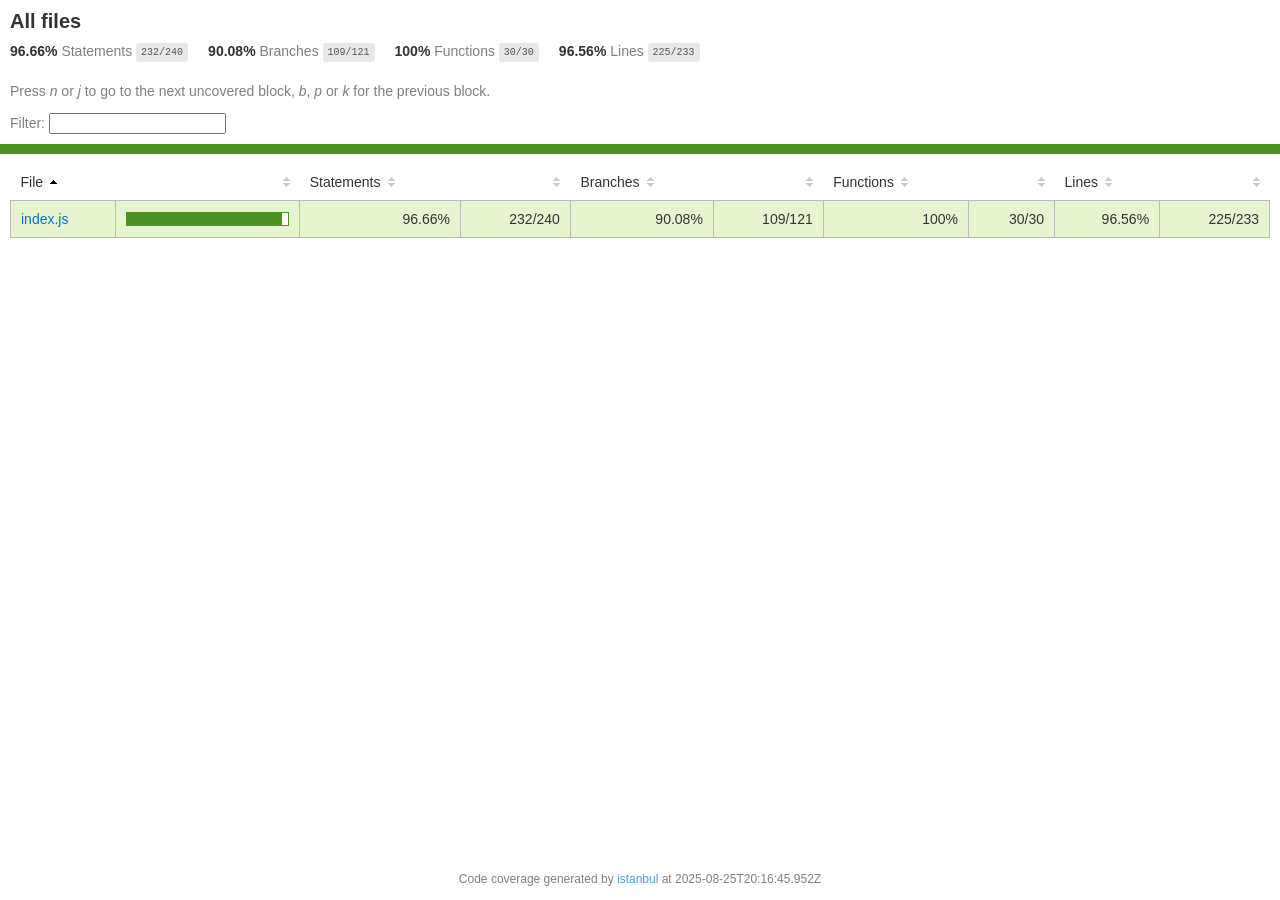
<file: backend/node_modules/kareem/coverage/lcov-report/index.html>
<!doctype html>
<html lang="en">

<head>
    <title>Code coverage report for All files</title>
    <meta charset="utf-8" />
    <link rel="stylesheet" href="prettify.css" />
    <link rel="stylesheet" href="base.css" />
    <link rel="shortcut icon" type="image/x-icon" href="favicon.png" />
    <meta name="viewport" content="width=device-width, initial-scale=1" />
    <style type='text/css'>
        .coverage-summary .sorter {
            background-image: url(sort-arrow-sprite.png);
        }
    </style>
</head>
    
<body>
<div class='wrapper'>
    <div class='pad1'>
        <h1>All files</h1>
        <div class='clearfix'>
            
            <div class='fl pad1y space-right2'>
                <span class="strong">96.66% </span>
                <span class="quiet">Statements</span>
                <span class='fraction'>232/240</span>
            </div>
        
            
            <div class='fl pad1y space-right2'>
                <span class="strong">90.08% </span>
                <span class="quiet">Branches</span>
                <span class='fraction'>109/121</span>
            </div>
        
            
            <div class='fl pad1y space-right2'>
                <span class="strong">100% </span>
                <span class="quiet">Functions</span>
                <span class='fraction'>30/30</span>
            </div>
        
            
            <div class='fl pad1y space-right2'>
                <span class="strong">96.56% </span>
                <span class="quiet">Lines</span>
                <span class='fraction'>225/233</span>
            </div>
        
            
        </div>
        <p class="quiet">
            Press <em>n</em> or <em>j</em> to go to the next uncovered block, <em>b</em>, <em>p</em> or <em>k</em> for the previous block.
        </p>
        <template id="filterTemplate">
            <div class="quiet">
                Filter:
                <input type="search" id="fileSearch">
            </div>
        </template>
    </div>
    <div class='status-line high'></div>
    <div class="pad1">
<table class="coverage-summary">
<thead>
<tr>
   <th data-col="file" data-fmt="html" data-html="true" class="file">File</th>
   <th data-col="pic" data-type="number" data-fmt="html" data-html="true" class="pic"></th>
   <th data-col="statements" data-type="number" data-fmt="pct" class="pct">Statements</th>
   <th data-col="statements_raw" data-type="number" data-fmt="html" class="abs"></th>
   <th data-col="branches" data-type="number" data-fmt="pct" class="pct">Branches</th>
   <th data-col="branches_raw" data-type="number" data-fmt="html" class="abs"></th>
   <th data-col="functions" data-type="number" data-fmt="pct" class="pct">Functions</th>
   <th data-col="functions_raw" data-type="number" data-fmt="html" class="abs"></th>
   <th data-col="lines" data-type="number" data-fmt="pct" class="pct">Lines</th>
   <th data-col="lines_raw" data-type="number" data-fmt="html" class="abs"></th>
</tr>
</thead>
<tbody><tr>
	<td class="file high" data-value="index.js"><a href="index.js.html">index.js</a></td>
	<td data-value="96.66" class="pic high">
	<div class="chart"><div class="cover-fill" style="width: 96%"></div><div class="cover-empty" style="width: 4%"></div></div>
	</td>
	<td data-value="96.66" class="pct high">96.66%</td>
	<td data-value="240" class="abs high">232/240</td>
	<td data-value="90.08" class="pct high">90.08%</td>
	<td data-value="121" class="abs high">109/121</td>
	<td data-value="100" class="pct high">100%</td>
	<td data-value="30" class="abs high">30/30</td>
	<td data-value="96.56" class="pct high">96.56%</td>
	<td data-value="233" class="abs high">225/233</td>
	</tr>

</tbody>
</table>
</div>
                <div class='push'></div><!-- for sticky footer -->
            </div><!-- /wrapper -->
            <div class='footer quiet pad2 space-top1 center small'>
                Code coverage generated by
                <a href="https://istanbul.js.org/" target="_blank" rel="noopener noreferrer">istanbul</a>
                at 2025-08-25T20:16:45.952Z
            </div>
        <script src="prettify.js"></script>
        <script>
            window.onload = function () {
                prettyPrint();
            };
        </script>
        <script src="sorter.js"></script>
        <script src="block-navigation.js"></script>
    </body>
</html>
</file>
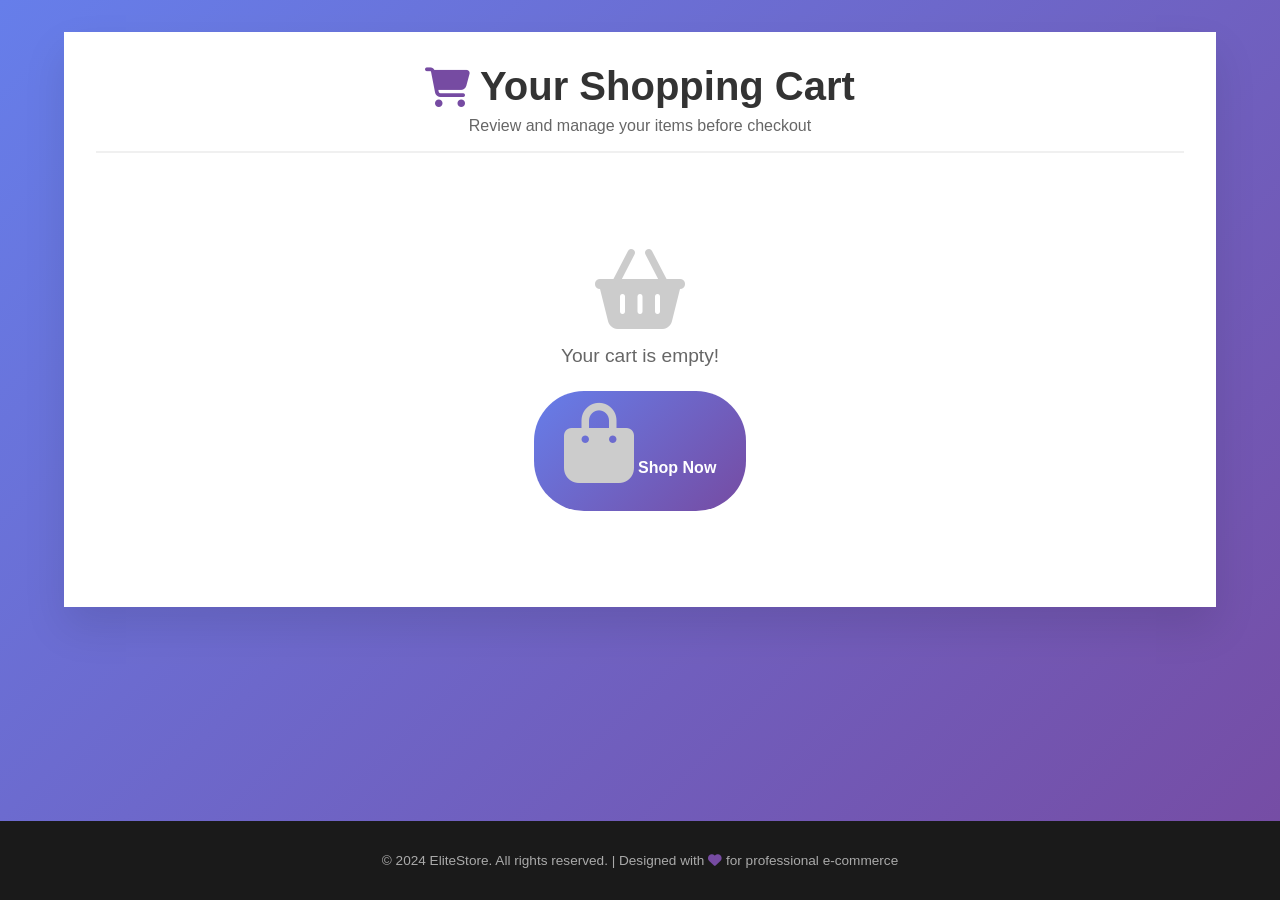
<file: frontend/cart.html>
<!DOCTYPE html>
<html lang="en">
<head>
    <meta charset="UTF-8">
    <meta name="viewport" content="width=device-width, initial-scale=1.0">
    <title>EliteStore | Shopping Cart</title>
    <link rel="stylesheet" href="https://cdnjs.cloudflare.com/ajax/libs/font-awesome/6.4.0/css/all.min.css">
    <style>
        * {
            margin: 0;
            padding: 0;
            box-sizing: border-box;
        }

        body {
            font-family: 'Segoe UI', Tahoma, Geneva, Verdana, sans-serif;
            background: linear-gradient(135deg, #667eea 0%, #764ba2 100%);
            min-height: 100vh;
            display: flex;
            flex-direction: column;
        }

        /* Main Container - Full Width */
        .main-container {
            width: 100%;
            max-width: 100%;
            margin: 0;
            padding: 2rem 5%;
            flex: 1;
        }

        /* Cart Container */
        .cart-container {
            width: 100%;
            background: white;
            border-radius: 0;
            padding: 2rem;
            box-shadow: 0 20px 40px rgba(0,0,0,0.1);
        }

        .cart-header {
            text-align: center;
            margin-bottom: 2rem;
            padding-bottom: 1rem;
            border-bottom: 2px solid #f0f0f0;
        }

        .cart-header h2 {
            font-size: 2.5rem;
            color: #333;
            display: flex;
            align-items: center;
            justify-content: center;
            gap: 10px;
        }

        .cart-header h2 i {
            color: #764ba2;
        }

        .cart-header p {
            color: #666;
            margin-top: 0.5rem;
        }

        /* Cart Items Table */
        .cart-items-section {
            overflow-x: auto;
        }

        .cart-table {
            width: 100%;
            border-collapse: collapse;
        }

        .cart-table th {
            background: #f8f9fa;
            padding: 1rem;
            text-align: left;
            font-weight: bold;
            color: #333;
            border-bottom: 2px solid #e0e0e0;
        }

        .cart-table td {
            padding: 1rem;
            border-bottom: 1px solid #e0e0e0;
            vertical-align: middle;
        }

        .product-info {
            display: flex;
            align-items: center;
            gap: 1rem;
        }

        .product-img {
            width: 60px;
            height: 60px;
            object-fit: cover;
            border-radius: 10px;
        }

        .product-name {
            font-weight: bold;
            color: #333;
        }

        .product-price {
            color: #764ba2;
            font-weight: bold;
        }

        .quantity-btn {
            background: #f0f0f0;
            border: none;
            width: 30px;
            height: 30px;
            border-radius: 5px;
            cursor: pointer;
            font-size: 1rem;
            transition: 0.3s;
        }

        .quantity-btn:hover {
            background: #764ba2;
            color: white;
        }

        .quantity-input {
            width: 50px;
            text-align: center;
            padding: 5px;
            margin: 0 5px;
            border: 1px solid #e0e0e0;
            border-radius: 5px;
        }

        .remove-btn {
            background: #dc3545;
            color: white;
            border: none;
            padding: 8px 15px;
            border-radius: 20px;
            cursor: pointer;
            transition: 0.3s;
        }

        .remove-btn:hover {
            background: #c82333;
            transform: scale(1.05);
        }

        /* Cart Summary */
        .cart-summary {
            margin-top: 2rem;
            padding-top: 1.5rem;
            border-top: 2px solid #f0f0f0;
            display: flex;
            justify-content: space-between;
            align-items: center;
            flex-wrap: wrap;
            gap: 1rem;
        }

        .total-section {
            text-align: right;
        }

        .total-label {
            font-size: 1.2rem;
            color: #666;
        }

        .total-amount {
            font-size: 2rem;
            font-weight: bold;
            color: #764ba2;
        }

        .order-btn {
            background: linear-gradient(135deg, #28a745, #20c997);
            color: white;
            border: none;
            padding: 15px 40px;
            border-radius: 50px;
            font-size: 1.1rem;
            font-weight: bold;
            cursor: pointer;
            transition: 0.3s;
            display: flex;
            align-items: center;
            gap: 10px;
        }

        .order-btn:hover {
            transform: translateY(-2px);
            box-shadow: 0 5px 15px rgba(40,167,69,0.3);
        }

        .clear-btn {
            background: #6c757d;
            color: white;
            border: none;
            padding: 12px 25px;
            border-radius: 50px;
            cursor: pointer;
            transition: 0.3s;
            display: flex;
            align-items: center;
            gap: 8px;
        }

        .clear-btn:hover {
            background: #5a6268;
            transform: scale(1.02);
        }

        .empty-cart {
            text-align: center;
            padding: 4rem 2rem;
        }

        .empty-cart i {
            font-size: 5rem;
            color: #ccc;
            margin-bottom: 1rem;
        }

        .empty-cart p {
            font-size: 1.2rem;
            color: #666;
            margin-bottom: 1.5rem;
        }

        .shop-now-btn {
            background: linear-gradient(135deg, #667eea, #764ba2);
            color: white;
            border: none;
            padding: 12px 30px;
            border-radius: 50px;
            cursor: pointer;
            font-size: 1rem;
            font-weight: bold;
            text-decoration: none;
            display: inline-block;
        }

        /* Footer */
        .footer {
            background: #1a1a1a;
            color: white;
            padding: 2rem 5%;
            margin-top: 0;
            width: 100%;
        }

        .footer-content {
            max-width: 1400px;
            margin: 0 auto;
            text-align: center;
        }

        .footer-bottom {
            text-align: center;
            color: #aaa;
            font-size: 0.85rem;
        }

        /* Notification */
        .notification-toast {
            position: fixed;
            top: 20px;
            right: 20px;
            background: #4CAF50;
            color: white;
            padding: 15px 25px;
            border-radius: 10px;
            z-index: 9999;
            animation: slideIn 0.5s ease-out;
            box-shadow: 0 5px 15px rgba(0,0,0,0.2);
            font-weight: bold;
        }

        @keyframes slideIn {
            from {
                transform: translateX(100%);
                opacity: 0;
            }
            to {
                transform: translateX(0);
                opacity: 1;
            }
        }

        @media (max-width: 768px) {
            .main-container {
                padding: 1rem;
            }
            
            .cart-container {
                padding: 1rem;
            }
            
            .cart-header h2 {
                font-size: 1.8rem;
            }
            
            .cart-summary {
                flex-direction: column;
                text-align: center;
            }
            
            .total-section {
                text-align: center;
            }
            
            .product-img {
                width: 40px;
                height: 40px;
            }
            
            .cart-table th, 
            .cart-table td {
                padding: 0.5rem;
                font-size: 0.9rem;
            }
            
            .remove-btn {
                padding: 5px 10px;
                font-size: 0.8rem;
            }
        }
    </style>
</head>
<body>

    <div class="main-container">
        <div class="cart-container">
            <div class="cart-header">
                <h2><i class="fas fa-shopping-cart"></i> Your Shopping Cart</h2>
                <p>Review and manage your items before checkout</p>
            </div>

            <div id="cartContent">
                <!-- Cart items will be loaded here -->
            </div>
        </div>
    </div>

    <footer class="footer">
        <div class="footer-content">
            <div class="footer-bottom">
                <p>&copy; 2024 EliteStore. All rights reserved. | Designed with <i class="fas fa-heart" style="color: #764ba2;"></i> for professional e-commerce</p>
            </div>
        </div>
    </footer>

    <script>
        // Load cart from localStorage
        let cart = JSON.parse(localStorage.getItem('eliteStoreCart')) || [];

        // Function to display cart items
        function displayCart() {
            const cartContent = document.getElementById('cartContent');
            
            if (cart.length === 0) {
                cartContent.innerHTML = `
                    <div class="empty-cart">
                        <i class="fas fa-shopping-basket"></i>
                        <p>Your cart is empty!</p>
                        <a href="products.html" class="shop-now-btn">
                            <i class="fas fa-shopping-bag"></i> Shop Now
                        </a>
                    </div>
                `;
                return;
            }

            // Group items by ID to show quantities
            const cartItems = {};
            cart.forEach(item => {
                if (cartItems[item.id]) {
                    cartItems[item.id].quantity++;
                } else {
                    cartItems[item.id] = { ...item, quantity: 1 };
                }
            });

            let total = 0;
            let itemsHtml = `
                <div class="cart-items-section">
                    <table class="cart-table">
                        <thead>
                            <tr>
                                <th>Product</th>
                                <th>Price</th>
                                <th>Quantity</th>
                                <th>Total</th>
                                <th>Action</th>
                            </tr>
                        </thead>
                        <tbody>
            `;

            for (let id in cartItems) {
                const item = cartItems[id];
                const price = parseFloat(item.price.replace('$', ''));
                const itemTotal = price * item.quantity;
                total += itemTotal;

                itemsHtml += `
                    <tr data-id="${item.id}">
                        <td>
                            <div class="product-info">
                                <img src="${item.image}" alt="${item.name}" class="product-img">
                                <span class="product-name">${item.name}</span>
                            </div>
                        </td>
                        <td class="product-price">$${price.toFixed(2)}</td>
                        <td>
                            <button class="quantity-btn" onclick="updateQuantity(${item.id}, -1)">-</button>
                            <input type="number" class="quantity-input" id="qty-${item.id}" value="${item.quantity}" min="1" onchange="setQuantity(${item.id}, this.value)">
                            <button class="quantity-btn" onclick="updateQuantity(${item.id}, 1)">+</button>
                        </td>
                        <td class="product-price">$${itemTotal.toFixed(2)}</td>
                        <td>
                            <button class="remove-btn" onclick="removeItem(${item.id})">
                                <i class="fas fa-trash"></i> Remove
                            </button>
                        </td>
                    </tr>
                `;
            }

            itemsHtml += `
                        </tbody>
                    </table>
                </div>
                <div class="cart-summary">
                    <button class="clear-btn" onclick="clearCart()">
                        <i class="fas fa-trash-alt"></i> Clear Cart
                    </button>
                    <div class="total-section">
                        <div class="total-label">Grand Total</div>
                        <div class="total-amount">$${total.toFixed(2)}</div>
                    </div>
                    <button class="order-btn" onclick="placeOrder()">
                        <i class="fas fa-check-circle"></i> Place Order
                    </button>
                </div>
            `;

            cartContent.innerHTML = itemsHtml;
        }

        // Update quantity
        window.updateQuantity = function(productId, change) {
            const cartItems = [];
            cart.forEach(item => {
                cartItems.push(item);
            });
            
            // Find and update quantity
            let found = false;
            for (let i = 0; i < cart.length; i++) {
                if (cart[i].id === productId) {
                    found = true;
                    // We need to add/remove items
                    if (change === 1) {
                        cart.push(cart[i]);
                    } else if (change === -1) {
                        cart.splice(i, 1);
                    }
                    break;
                }
            }
            
            if (found) {
                saveCart();
                displayCart();
                showNotification('Cart updated!', 'success');
            }
        }

        // Set specific quantity
        window.setQuantity = function(productId, quantity) {
            quantity = parseInt(quantity);
            if (quantity < 1) quantity = 1;
            
            const currentItems = cart.filter(item => item.id === productId);
            const currentCount = currentItems.length;
            
            if (quantity > currentCount) {
                // Add more items
                for (let i = 0; i < quantity - currentCount; i++) {
                    cart.push(currentItems[0]);
                }
            } else if (quantity < currentCount) {
                // Remove items
                let toRemove = currentCount - quantity;
                for (let i = 0; i < toRemove; i++) {
                    const index = cart.findIndex(item => item.id === productId);
                    if (index !== -1) cart.splice(index, 1);
                }
            }
            
            saveCart();
            displayCart();
            showNotification('Cart updated!', 'success');
        }

        // Remove single item
        window.removeItem = function(productId) {
            const index = cart.findIndex(item => item.id === productId);
            if (index !== -1) {
                cart.splice(index, 1);
                saveCart();
                displayCart();
                showNotification('Item removed from cart!', 'success');
            }
        }

        // Clear entire cart
        window.clearCart = function() {
            if (confirm('Are you sure you want to clear your entire cart?')) {
                cart = [];
                saveCart();
                displayCart();
                showNotification('Cart cleared!', 'success');
            }
        }

        // Save cart to localStorage
        function saveCart() {
            localStorage.setItem('eliteStoreCart', JSON.stringify(cart));
        }

        // Show notification
        function showNotification(message, type) {
            const oldNotification = document.querySelector('.notification-toast');
            if (oldNotification) {
                oldNotification.remove();
            }
            
            const notification = document.createElement('div');
            notification.className = 'notification-toast';
            notification.style.background = type === 'success' ? '#4CAF50' : '#f44336';
            notification.innerHTML = `<i class="fas fa-check-circle"></i> ${message}`;
            document.body.appendChild(notification);
            
            setTimeout(() => {
                if (notification && notification.remove) {
                    notification.remove();
                }
            }, 2000);
        }

        // Place Order
        window.placeOrder = function() {
            const userId = localStorage.getItem("userId");
            
            if (!userId) {
                showNotification('Please signup first!', 'error');
                setTimeout(() => {
                    window.location.href = 'signup.html';
                }, 1500);
                return;
            }
            
            if (cart.length === 0) {
                showNotification('Your cart is empty!', 'error');
                return;
            }
            
            // Prepare order items
            const orderItems = cart.map(item => ({
                id: item.id,
                name: item.name,
                price: item.price
            }));
            
            const total = cart.reduce((sum, item) => {
                return sum + parseFloat(item.price.replace('$', ''));
            }, 0);
            
            fetch("http://localhost:5000/order", {
                method: "POST",
                headers: { "Content-Type": "application/json" },
                body: JSON.stringify({ 
                    items: orderItems, 
                    userId: userId,
                    total: total,
                    timestamp: new Date().toISOString()
                })
            })
            .then(res => res.text())
            .then(data => {
                showNotification('Order placed successfully!', 'success');
                cart = [];
                saveCart();
                setTimeout(() => {
                    displayCart();
                }, 500);
            })
            .catch(err => {
                showNotification('Error placing order!', 'error');
                console.error(err);
            });
        }

        // Initialize page
        document.addEventListener('DOMContentLoaded', () => {
            displayCart();
        });
    </script>
</body>
</html>
</file>
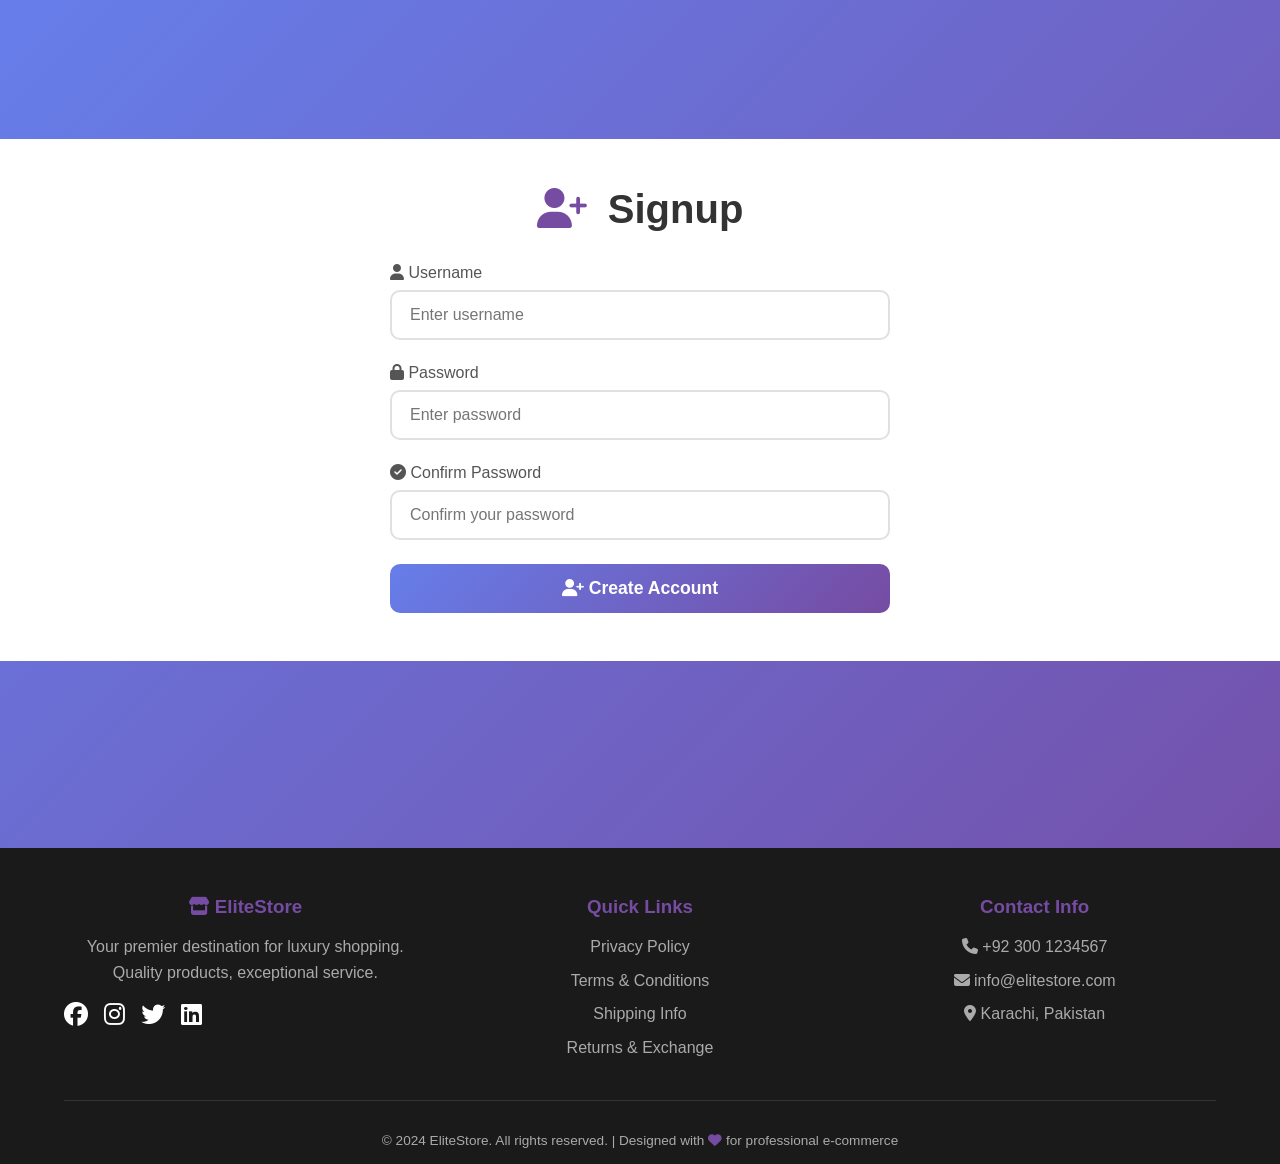
<file: frontend/signup.html>
<!DOCTYPE html>
<html lang="en">
<head>
    <meta charset="UTF-8">
    <meta name="viewport" content="width=device-width, initial-scale=1.0">
    <title>EliteStore | Signup</title>
    <link rel="stylesheet" href="https://cdnjs.cloudflare.com/ajax/libs/font-awesome/6.4.0/css/all.min.css">
    <style>
        * {
            margin: 0;
            padding: 0;
            box-sizing: border-box;
        }

        body {
            font-family: 'Segoe UI', Tahoma, Geneva, Verdana, sans-serif;
            background: linear-gradient(135deg, #667eea 0%, #764ba2 100%);
            min-height: 100vh;
            display: flex;
            flex-direction: column;
        }

        /* Main Container - Full Width */
        .main-container {
            width: 100%;
            max-width: 100%;
            margin: 0;
            padding: 0;
            flex: 1;
            display: flex;
            align-items: center;
            justify-content: center;
            min-height: calc(100vh - 100px);
        }
        /* Signup Box - Full Width */
        .signup-card {
            width: 100%;
            max-width: 100%;
            background: white;
            border-radius: 0;
            padding: 3rem 5%;
            box-shadow: none;
            animation: slideInUp 0.6s ease-out;
        }

        .signup-card h2 {
            text-align: center;
            margin-bottom: 2rem;
            color: #333;
            font-size: 2.5rem;
            font-weight: bold;
        }

        .signup-card h2 i {
            color: #764ba2;
            margin-right: 10px;
        }

        .input-group {
            max-width: 500px;
            margin: 0 auto 1.5rem auto;
        }

        .input-group label {
            display: block;
            margin-bottom: 0.5rem;
            color: #555;
            font-weight: 500;
        }

        .input-group input {
            width: 100%;
            padding: 14px 18px;
            border: 2px solid #e0e0e0;
            border-radius: 10px;
            font-size: 1rem;
            transition: 0.3s;
        }

        .input-group input:focus {
            outline: none;
            border-color: #764ba2;
            box-shadow: 0 0 0 3px rgba(118,75,162,0.1);
        }

        .signup-btn {
            display: block;
            max-width: 500px;
            width: 100%;
            margin: 0 auto;
            background: linear-gradient(135deg, #667eea, #764ba2);
            color: white;
            border: none;
            padding: 14px;
            border-radius: 10px;
            font-size: 1.1rem;
            font-weight: bold;
            cursor: pointer;
            transition: 0.3s;
        }

        .signup-btn:hover {
            transform: translateY(-2px);
            box-shadow: 0 5px 15px rgba(102,126,234,0.3);
        }

        .message {
            max-width: 500px;
            margin: 1rem auto 0 auto;
            padding: 10px;
            border-radius: 8px;
            text-align: center;
            font-size: 0.9rem;
            display: none;
        }

        .message.success {
            background: #d4edda;
            color: #155724;
            display: block;
        }

        .message.error {
            background: #f8d7da;
            color: #721c24;
            display: block;
        }

   
        
         .footer {
            background: #1a1a1a;
            color: white;
            padding: 3rem 5% 1rem;
            margin-top: 3rem;
        }

        .footer-content {
            display: grid;
            grid-template-columns: repeat(auto-fit, minmax(250px, 1fr));
            gap: 2rem;
            max-width: 1400px;
            margin: 0 auto;
        }

        .footer-section h3 {
            margin-bottom: 1rem;
            color: #764ba2;
        }

        .footer-section p {
            color: #aaa;
            line-height: 1.6;
            margin: 0.5rem 0;
        }

        .social-links {
            display: flex;
            gap: 1rem;
            margin-top: 1rem;
        }

        .social-links a {
            color: white;
            font-size: 1.5rem;
            transition: 0.3s;
        }

        .social-links a:hover {
            color: #764ba2;
            transform: translateY(-3px);
        }

        .footer-bottom {
            text-align: center;
            padding-top: 2rem;
            margin-top: 2rem;
            border-top: 1px solid #333;
            color: #aaa;
        }

        @keyframes slideInLeft {
            from {
                opacity: 0;
                transform: translateX(-100px);
            }
            to {
                opacity: 1;
                transform: translateX(0);
            }
        }

        @keyframes slideInRight {
            from {
                opacity: 0;
                transform: translateX(100px);
            }
            to {
                opacity: 1;
                transform: translateX(0);
            }
        }

        @media (max-width: 768px) {
            .hero {
                flex-direction: column;
                text-align: center;
                padding: 2rem;
            }
            
            .hero-left h1 {
                font-size: 2rem;
            }
        }
        .footer-content {
            max-width: 1400px;
            margin: 0 auto;
            text-align: center;
        }

        .footer-bottom {
            text-align: center;
            color: #aaa;
            font-size: 0.85rem;
        }

        @keyframes slideInUp {
            from {
                opacity: 0;
                transform: translateY(50px);
            }
            to {
                opacity: 1;
                transform: translateY(0);
            }
        }

        @media (max-width: 768px) {
            .signup-card {
                padding: 2rem 1.5rem;
            }
            
            .signup-card h2 {
                font-size: 1.8rem;
            }
            
            .input-group {
                max-width: 100%;
            }
            
            .signup-btn {
                max-width: 100%;
            }
            
            .message {
                max-width: 100%;
            }
        }
    </style>
</head>
<body>
    
    <div class="main-container">
        <div class="signup-card">
            <h2><i class="fas fa-user-plus"></i> Signup</h2>
            
            <div class="input-group">
                <label><i class="fas fa-user"></i> Username</label>
                <input type="text" id="signupUsername" placeholder="Enter username">
            </div>
            
            <div class="input-group">
                <label><i class="fas fa-lock"></i> Password</label>
                <input type="password" id="signupPassword" placeholder="Enter password">
            </div>
            
            <div class="input-group">
                <label><i class="fas fa-check-circle"></i> Confirm Password</label>
                <input type="password" id="confirmPassword" placeholder="Confirm your password">
            </div>
            
            <button class="signup-btn" onclick="signup()">
                <i class="fas fa-user-plus"></i> Create Account
            </button>
            
            <div id="signupMessage" class="message"></div>
        </div>
    </div>

     <footer class="footer">
        <div class="footer-content">
            <div class="footer-section">
                <h3><i class="fas fa-store"></i> EliteStore</h3>
                <p>Your premier destination for luxury shopping. Quality products, exceptional service.</p>
                <div class="social-links">
                    <a href="#"><i class="fab fa-facebook"></i></a>
                    <a href="#"><i class="fab fa-instagram"></i></a>
                    <a href="#"><i class="fab fa-twitter"></i></a>
                    <a href="#"><i class="fab fa-linkedin"></i></a>
                </div>
            </div>
            <div class="footer-section">
                <h3>Quick Links</h3>
                <p>Privacy Policy</p>
                <p>Terms & Conditions</p>
                <p>Shipping Info</p>
                <p>Returns & Exchange</p>
            </div>
            <div class="footer-section">
                <h3>Contact Info</h3>
                <p><i class="fas fa-phone"></i> +92 300 1234567</p>
                <p><i class="fas fa-envelope"></i> info@elitestore.com</p>
                <p><i class="fas fa-map-marker-alt"></i> Karachi, Pakistan</p>
            </div>
        </div>
        <div class="footer-bottom">
            <p>&copy; 2024 EliteStore. All rights reserved. | Designed with <i class="fas fa-heart" style="color: #764ba2;"></i> for professional e-commerce</p>
        </div>
    </footer>

    <script>
        window.signup = function() {
            const username = document.getElementById('signupUsername').value;
            const password = document.getElementById('signupPassword').value;
            const confirmPassword = document.getElementById('confirmPassword').value;
            
            if (!username || !password) {
                showMessage('Please fill all fields!', 'error');
                return;
            }
            
            if (password !== confirmPassword) {
                showMessage('Passwords do not match!', 'error');
                return;
            }
            
            if (password.length < 3) {
                showMessage('Password must be at least 3 characters!', 'error');
                return;
            }
            
            fetch("http://localhost:5000/signup", {
                method: "POST",
                headers: { "Content-Type": "application/json" },
                body: JSON.stringify({ username: username, password: password })
            })
            .then(res => res.text())
            .then(data => {
                if (data === "User created" || data.includes("success")) {
                    showMessage('Account created successfully!', 'success');
                    document.getElementById('signupUsername').value = '';
                    document.getElementById('signupPassword').value = '';
                    document.getElementById('confirmPassword').value = '';
                    
                    setTimeout(() => {
                        localStorage.setItem("userId", username);
                        window.location.href = 'index.html';
                    }, 1500);
                } else {
                    showMessage(data, 'error');
                }
            })
            .catch(err => {
                showMessage('Error connecting to server!', 'error');
                console.error(err);
            });
        }

        function showMessage(message, type) {
            const element = document.getElementById('signupMessage');
            element.textContent = message;
            element.className = `message ${type}`;
            
            setTimeout(() => {
                element.className = 'message';
                element.textContent = '';
            }, 3000);
        }
    </script>
</body>
</file>
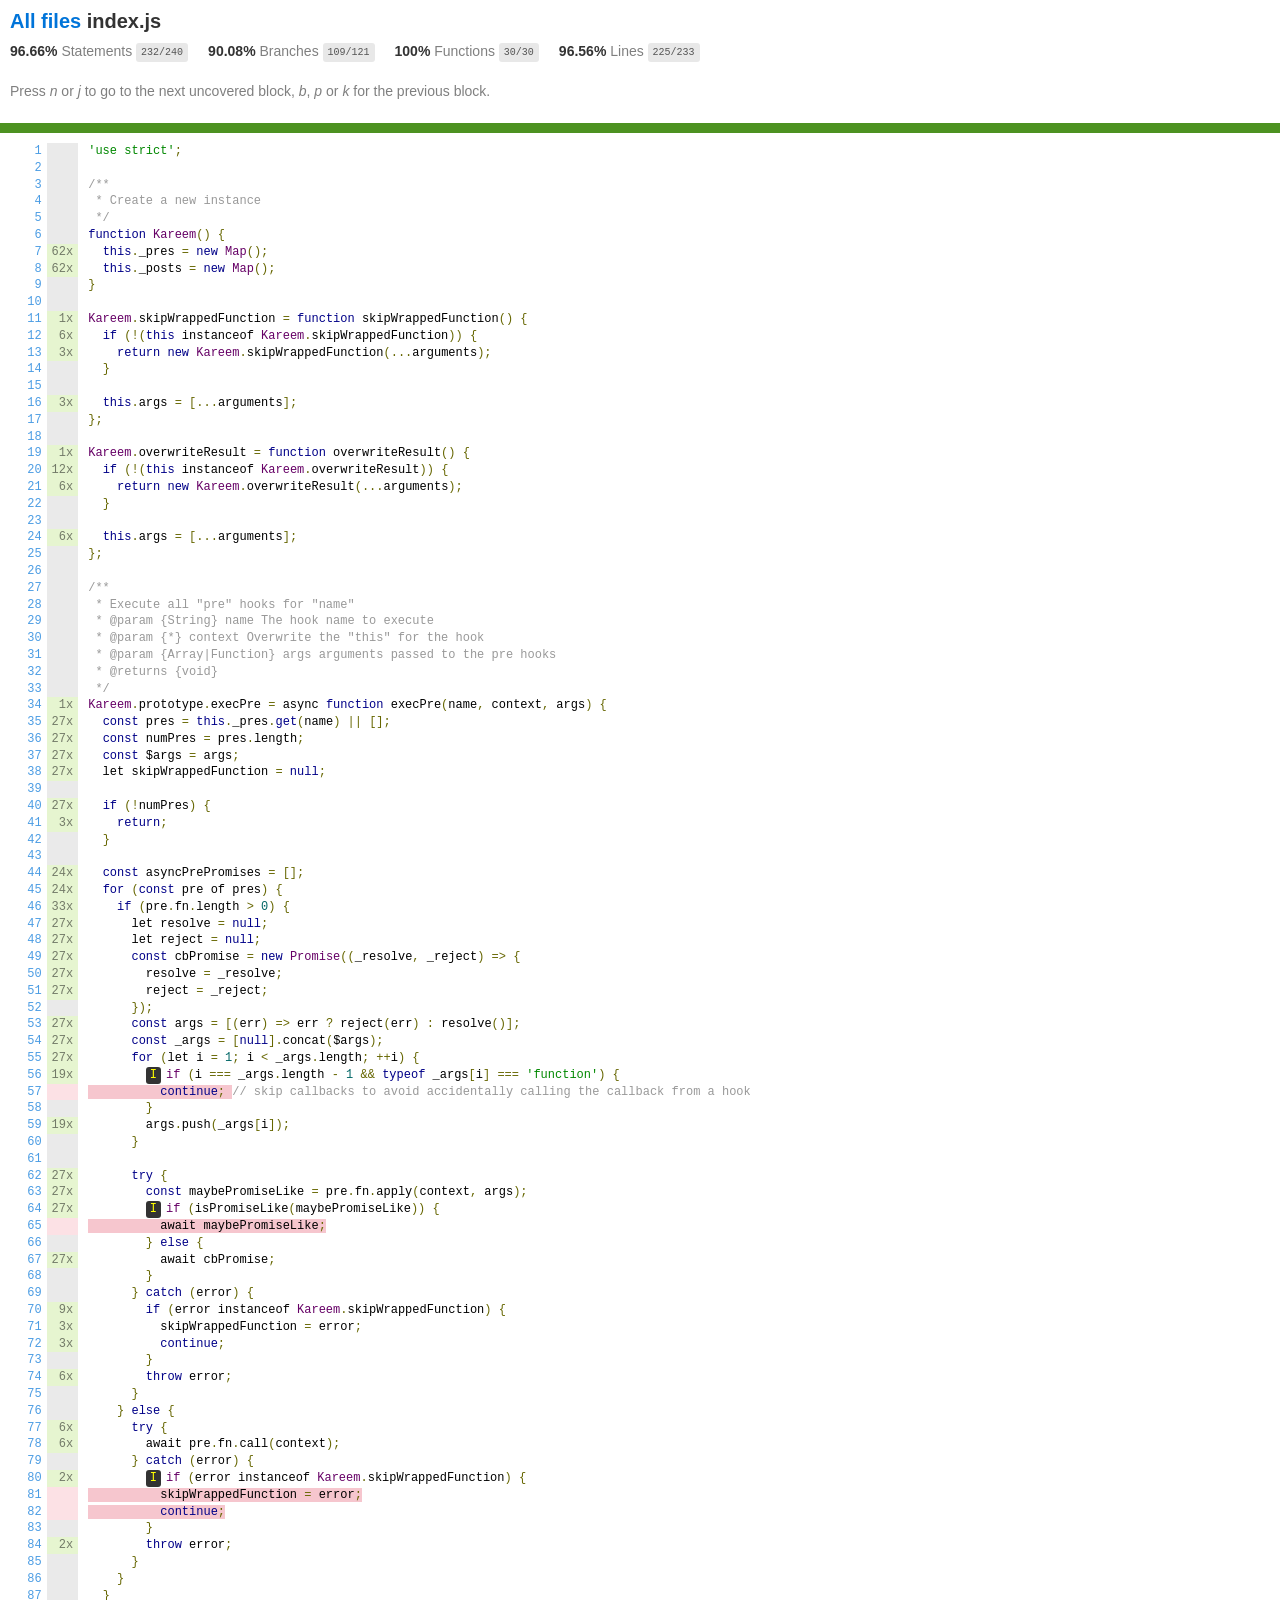
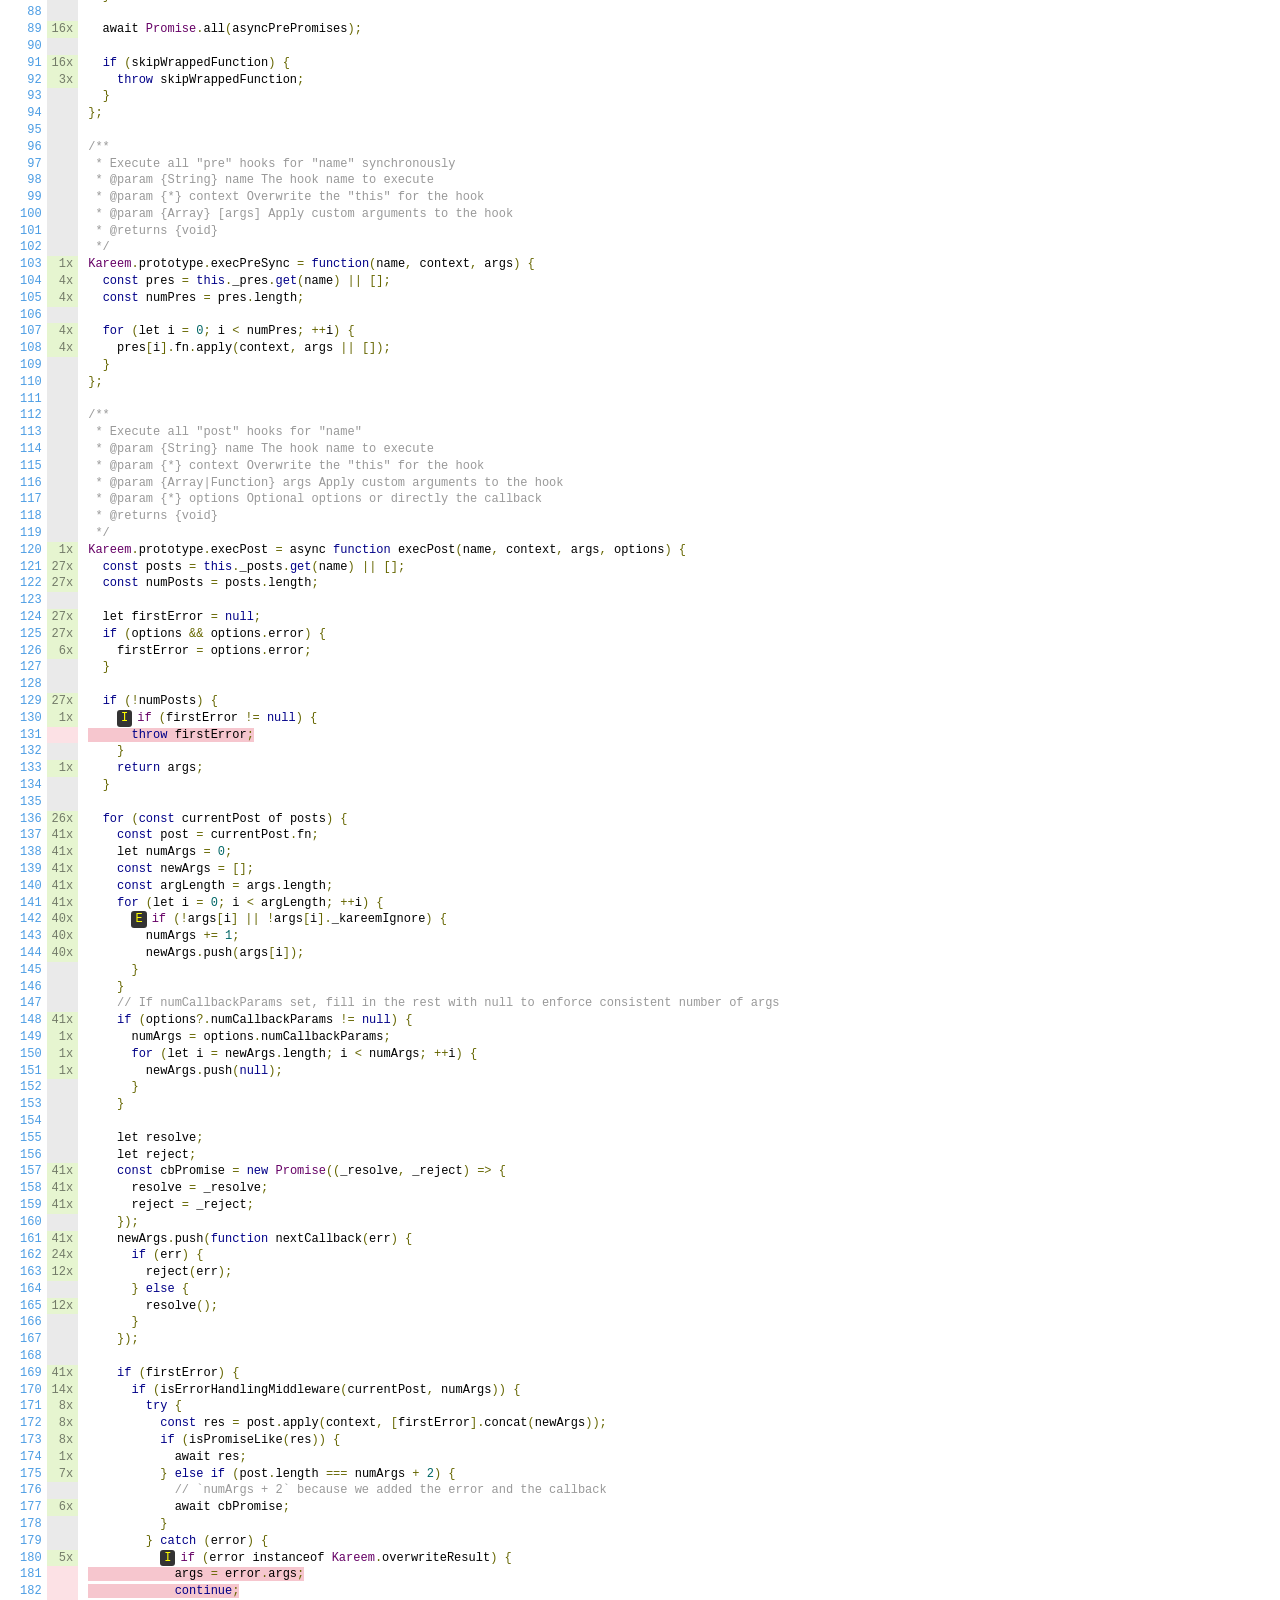
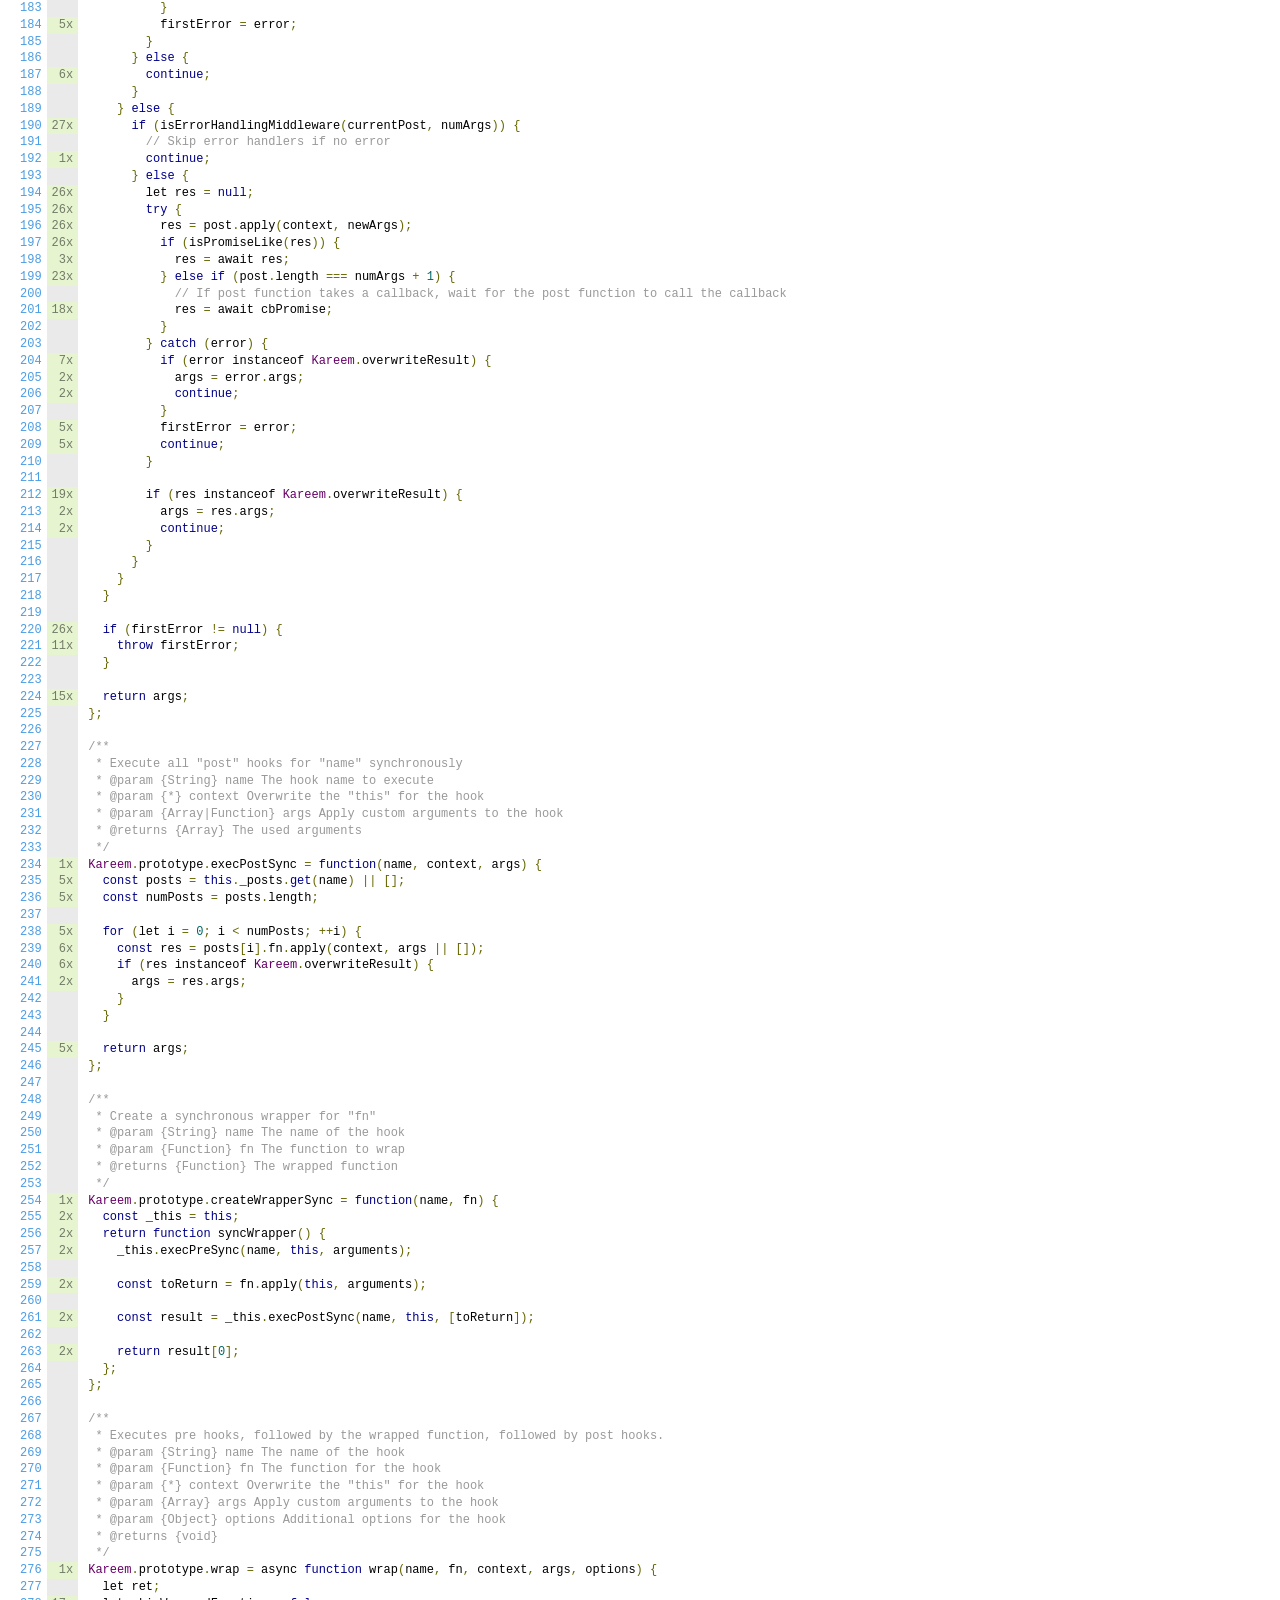
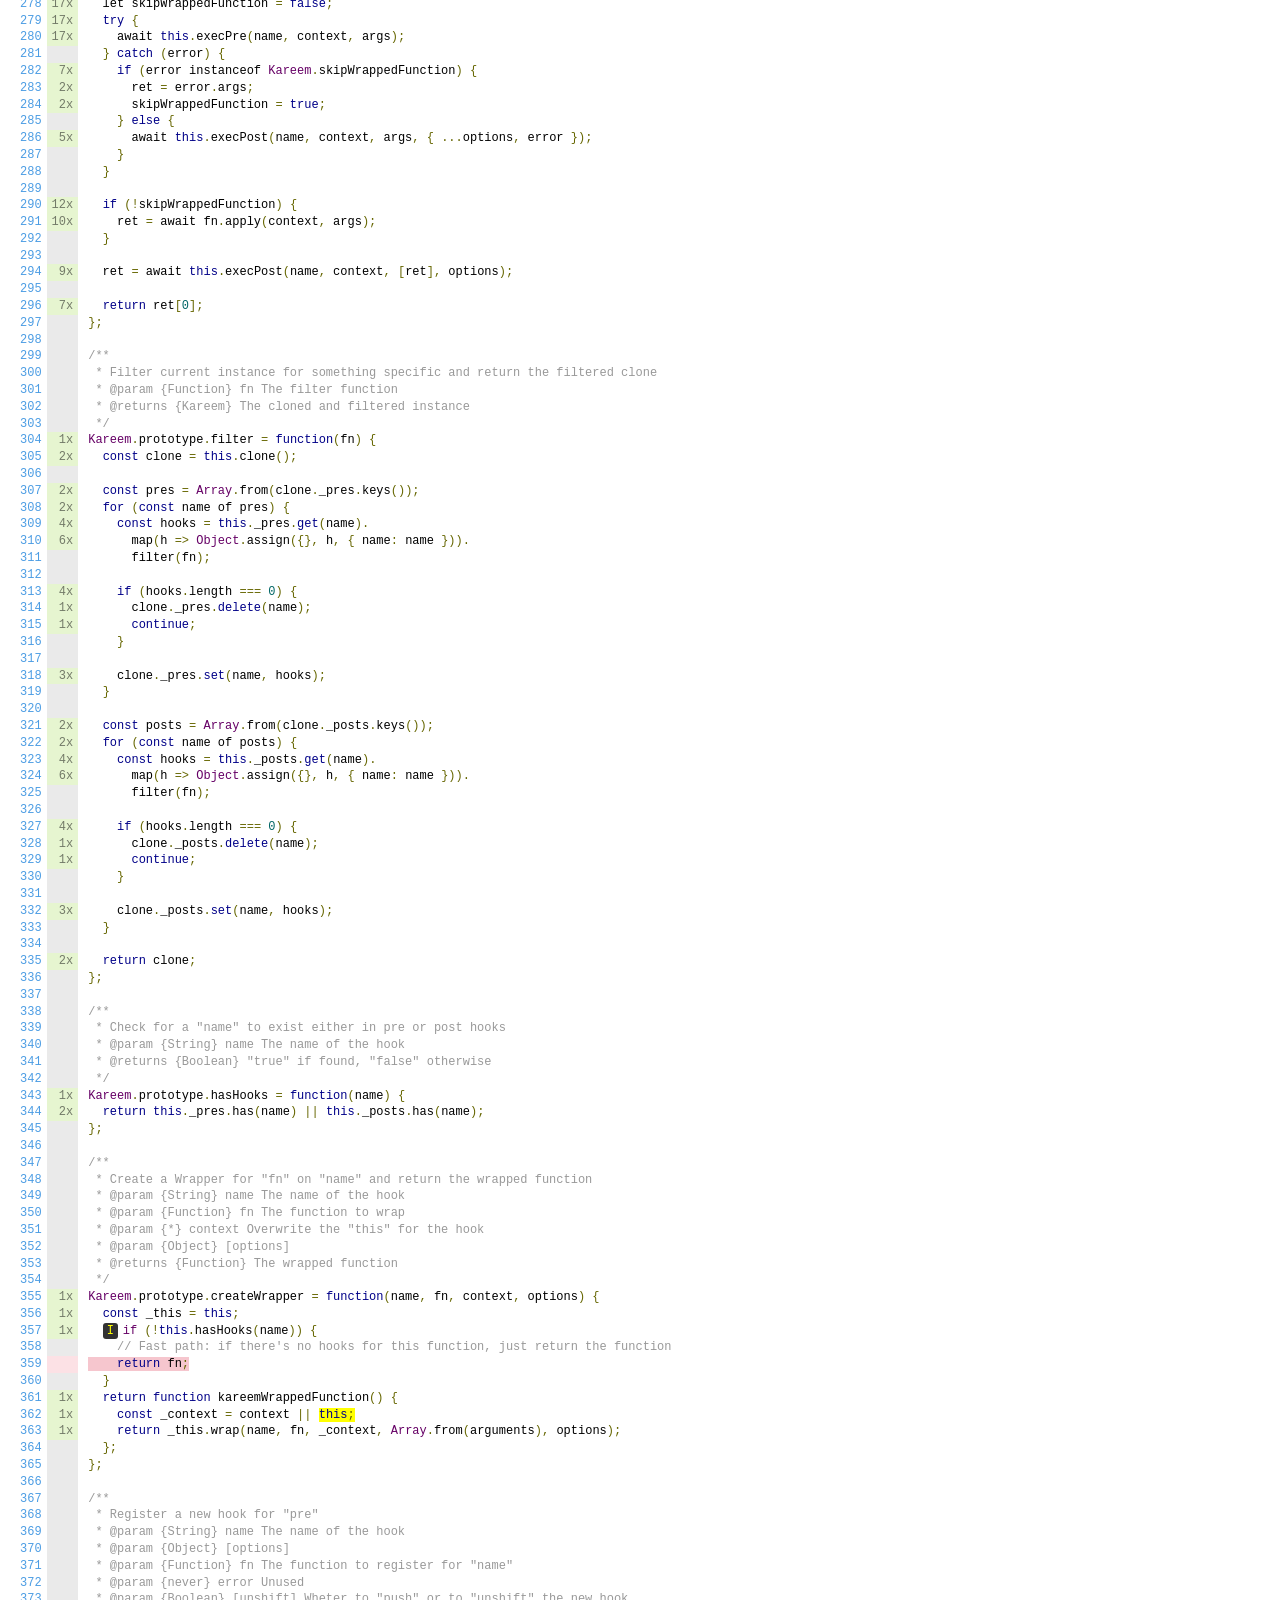
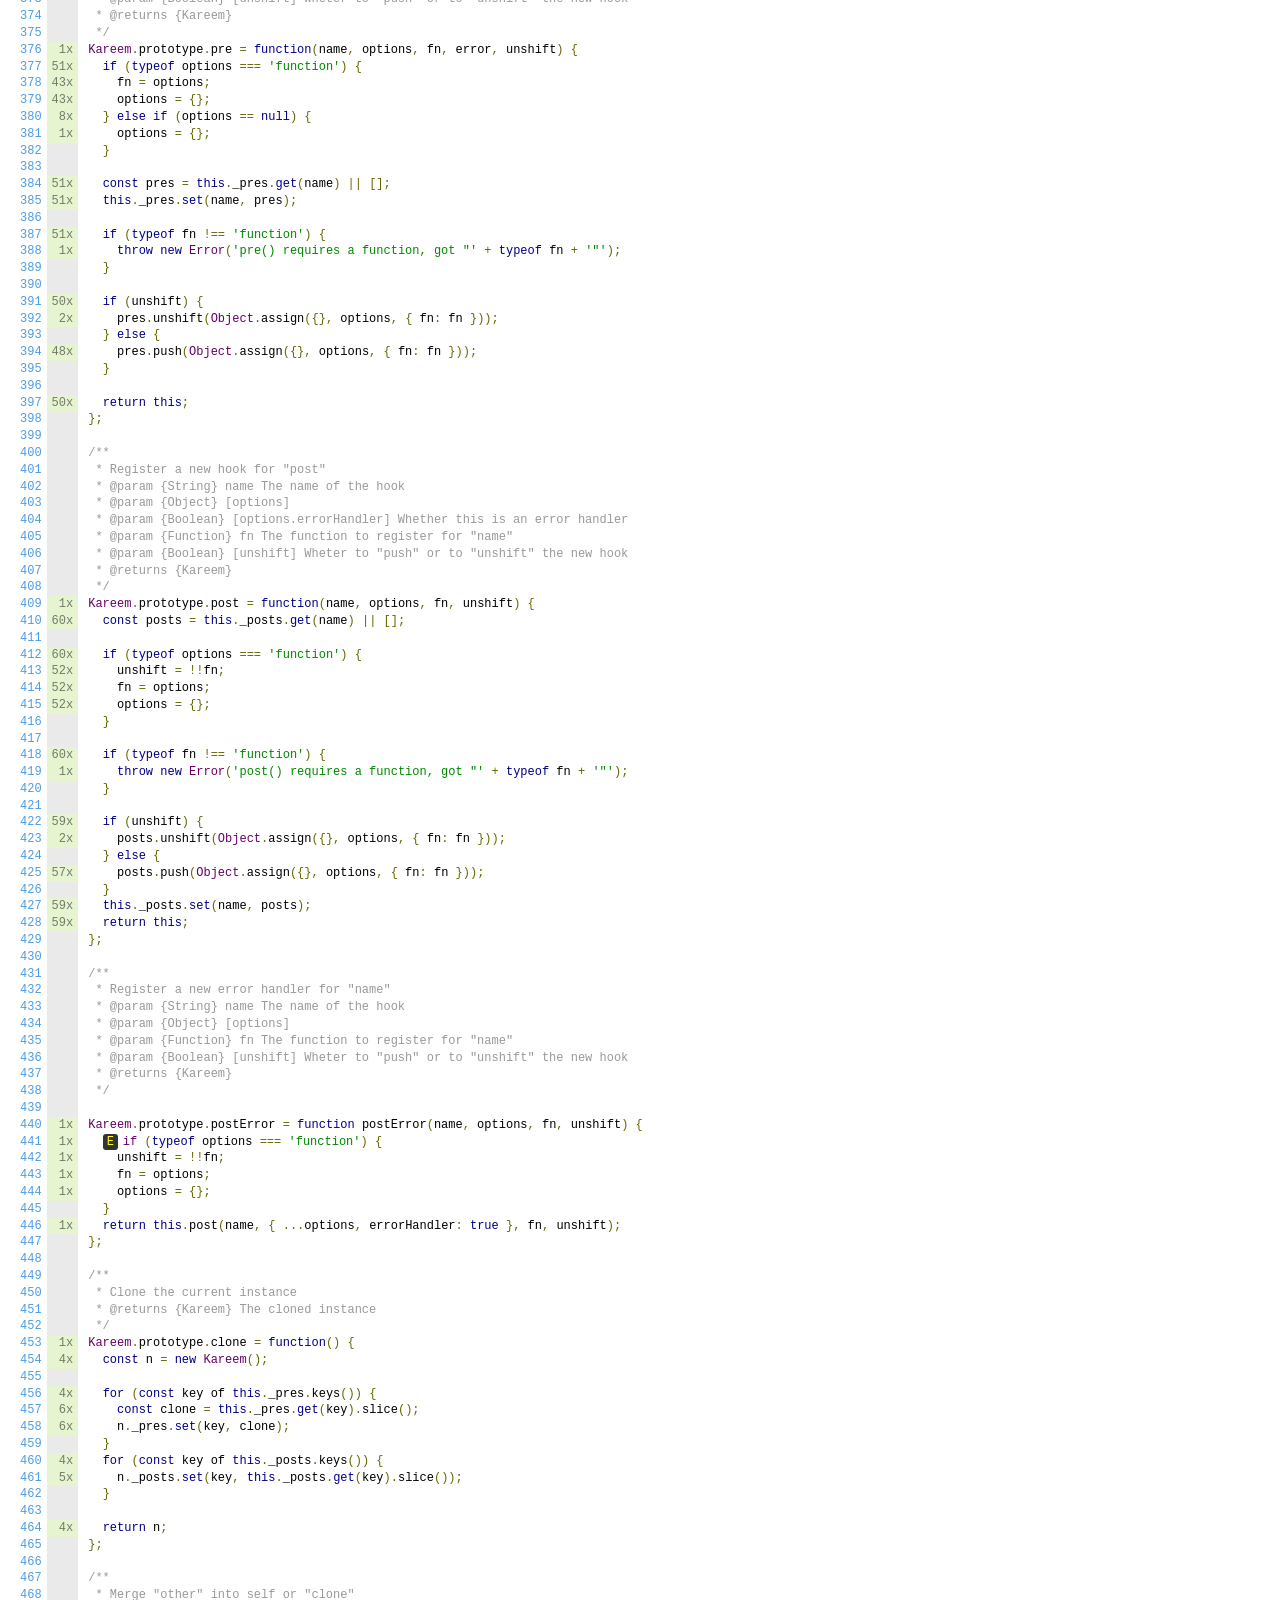
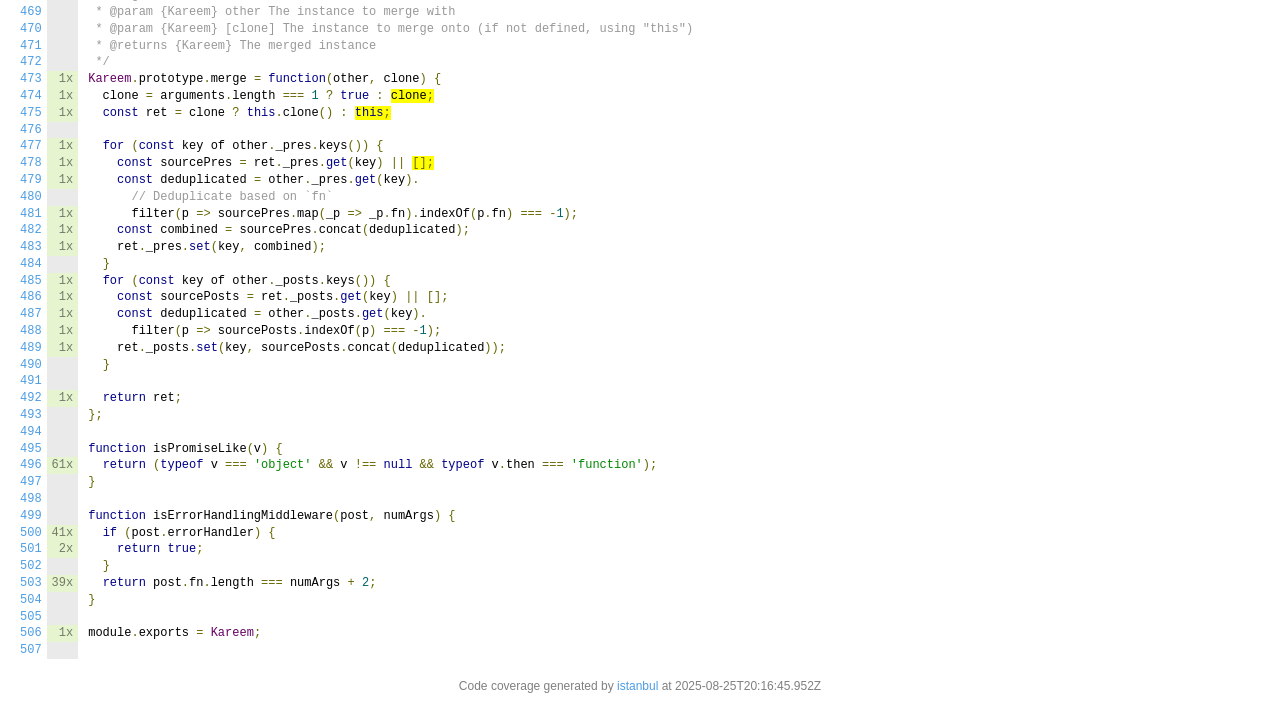
<file: backend/node_modules/kareem/coverage/lcov-report/index.js.html>
<!doctype html>
<html lang="en">

<head>
    <title>Code coverage report for index.js</title>
    <meta charset="utf-8" />
    <link rel="stylesheet" href="prettify.css" />
    <link rel="stylesheet" href="base.css" />
    <link rel="shortcut icon" type="image/x-icon" href="favicon.png" />
    <meta name="viewport" content="width=device-width, initial-scale=1" />
    <style type='text/css'>
        .coverage-summary .sorter {
            background-image: url(sort-arrow-sprite.png);
        }
    </style>
</head>
    
<body>
<div class='wrapper'>
    <div class='pad1'>
        <h1><a href="index.html">All files</a> index.js</h1>
        <div class='clearfix'>
            
            <div class='fl pad1y space-right2'>
                <span class="strong">96.66% </span>
                <span class="quiet">Statements</span>
                <span class='fraction'>232/240</span>
            </div>
        
            
            <div class='fl pad1y space-right2'>
                <span class="strong">90.08% </span>
                <span class="quiet">Branches</span>
                <span class='fraction'>109/121</span>
            </div>
        
            
            <div class='fl pad1y space-right2'>
                <span class="strong">100% </span>
                <span class="quiet">Functions</span>
                <span class='fraction'>30/30</span>
            </div>
        
            
            <div class='fl pad1y space-right2'>
                <span class="strong">96.56% </span>
                <span class="quiet">Lines</span>
                <span class='fraction'>225/233</span>
            </div>
        
            
        </div>
        <p class="quiet">
            Press <em>n</em> or <em>j</em> to go to the next uncovered block, <em>b</em>, <em>p</em> or <em>k</em> for the previous block.
        </p>
        <template id="filterTemplate">
            <div class="quiet">
                Filter:
                <input type="search" id="fileSearch">
            </div>
        </template>
    </div>
    <div class='status-line high'></div>
    <pre><table class="coverage">
<tr><td class="line-count quiet"><a name='L1'></a><a href='#L1'>1</a>
<a name='L2'></a><a href='#L2'>2</a>
<a name='L3'></a><a href='#L3'>3</a>
<a name='L4'></a><a href='#L4'>4</a>
<a name='L5'></a><a href='#L5'>5</a>
<a name='L6'></a><a href='#L6'>6</a>
<a name='L7'></a><a href='#L7'>7</a>
<a name='L8'></a><a href='#L8'>8</a>
<a name='L9'></a><a href='#L9'>9</a>
<a name='L10'></a><a href='#L10'>10</a>
<a name='L11'></a><a href='#L11'>11</a>
<a name='L12'></a><a href='#L12'>12</a>
<a name='L13'></a><a href='#L13'>13</a>
<a name='L14'></a><a href='#L14'>14</a>
<a name='L15'></a><a href='#L15'>15</a>
<a name='L16'></a><a href='#L16'>16</a>
<a name='L17'></a><a href='#L17'>17</a>
<a name='L18'></a><a href='#L18'>18</a>
<a name='L19'></a><a href='#L19'>19</a>
<a name='L20'></a><a href='#L20'>20</a>
<a name='L21'></a><a href='#L21'>21</a>
<a name='L22'></a><a href='#L22'>22</a>
<a name='L23'></a><a href='#L23'>23</a>
<a name='L24'></a><a href='#L24'>24</a>
<a name='L25'></a><a href='#L25'>25</a>
<a name='L26'></a><a href='#L26'>26</a>
<a name='L27'></a><a href='#L27'>27</a>
<a name='L28'></a><a href='#L28'>28</a>
<a name='L29'></a><a href='#L29'>29</a>
<a name='L30'></a><a href='#L30'>30</a>
<a name='L31'></a><a href='#L31'>31</a>
<a name='L32'></a><a href='#L32'>32</a>
<a name='L33'></a><a href='#L33'>33</a>
<a name='L34'></a><a href='#L34'>34</a>
<a name='L35'></a><a href='#L35'>35</a>
<a name='L36'></a><a href='#L36'>36</a>
<a name='L37'></a><a href='#L37'>37</a>
<a name='L38'></a><a href='#L38'>38</a>
<a name='L39'></a><a href='#L39'>39</a>
<a name='L40'></a><a href='#L40'>40</a>
<a name='L41'></a><a href='#L41'>41</a>
<a name='L42'></a><a href='#L42'>42</a>
<a name='L43'></a><a href='#L43'>43</a>
<a name='L44'></a><a href='#L44'>44</a>
<a name='L45'></a><a href='#L45'>45</a>
<a name='L46'></a><a href='#L46'>46</a>
<a name='L47'></a><a href='#L47'>47</a>
<a name='L48'></a><a href='#L48'>48</a>
<a name='L49'></a><a href='#L49'>49</a>
<a name='L50'></a><a href='#L50'>50</a>
<a name='L51'></a><a href='#L51'>51</a>
<a name='L52'></a><a href='#L52'>52</a>
<a name='L53'></a><a href='#L53'>53</a>
<a name='L54'></a><a href='#L54'>54</a>
<a name='L55'></a><a href='#L55'>55</a>
<a name='L56'></a><a href='#L56'>56</a>
<a name='L57'></a><a href='#L57'>57</a>
<a name='L58'></a><a href='#L58'>58</a>
<a name='L59'></a><a href='#L59'>59</a>
<a name='L60'></a><a href='#L60'>60</a>
<a name='L61'></a><a href='#L61'>61</a>
<a name='L62'></a><a href='#L62'>62</a>
<a name='L63'></a><a href='#L63'>63</a>
<a name='L64'></a><a href='#L64'>64</a>
<a name='L65'></a><a href='#L65'>65</a>
<a name='L66'></a><a href='#L66'>66</a>
<a name='L67'></a><a href='#L67'>67</a>
<a name='L68'></a><a href='#L68'>68</a>
<a name='L69'></a><a href='#L69'>69</a>
<a name='L70'></a><a href='#L70'>70</a>
<a name='L71'></a><a href='#L71'>71</a>
<a name='L72'></a><a href='#L72'>72</a>
<a name='L73'></a><a href='#L73'>73</a>
<a name='L74'></a><a href='#L74'>74</a>
<a name='L75'></a><a href='#L75'>75</a>
<a name='L76'></a><a href='#L76'>76</a>
<a name='L77'></a><a href='#L77'>77</a>
<a name='L78'></a><a href='#L78'>78</a>
<a name='L79'></a><a href='#L79'>79</a>
<a name='L80'></a><a href='#L80'>80</a>
<a name='L81'></a><a href='#L81'>81</a>
<a name='L82'></a><a href='#L82'>82</a>
<a name='L83'></a><a href='#L83'>83</a>
<a name='L84'></a><a href='#L84'>84</a>
<a name='L85'></a><a href='#L85'>85</a>
<a name='L86'></a><a href='#L86'>86</a>
<a name='L87'></a><a href='#L87'>87</a>
<a name='L88'></a><a href='#L88'>88</a>
<a name='L89'></a><a href='#L89'>89</a>
<a name='L90'></a><a href='#L90'>90</a>
<a name='L91'></a><a href='#L91'>91</a>
<a name='L92'></a><a href='#L92'>92</a>
<a name='L93'></a><a href='#L93'>93</a>
<a name='L94'></a><a href='#L94'>94</a>
<a name='L95'></a><a href='#L95'>95</a>
<a name='L96'></a><a href='#L96'>96</a>
<a name='L97'></a><a href='#L97'>97</a>
<a name='L98'></a><a href='#L98'>98</a>
<a name='L99'></a><a href='#L99'>99</a>
<a name='L100'></a><a href='#L100'>100</a>
<a name='L101'></a><a href='#L101'>101</a>
<a name='L102'></a><a href='#L102'>102</a>
<a name='L103'></a><a href='#L103'>103</a>
<a name='L104'></a><a href='#L104'>104</a>
<a name='L105'></a><a href='#L105'>105</a>
<a name='L106'></a><a href='#L106'>106</a>
<a name='L107'></a><a href='#L107'>107</a>
<a name='L108'></a><a href='#L108'>108</a>
<a name='L109'></a><a href='#L109'>109</a>
<a name='L110'></a><a href='#L110'>110</a>
<a name='L111'></a><a href='#L111'>111</a>
<a name='L112'></a><a href='#L112'>112</a>
<a name='L113'></a><a href='#L113'>113</a>
<a name='L114'></a><a href='#L114'>114</a>
<a name='L115'></a><a href='#L115'>115</a>
<a name='L116'></a><a href='#L116'>116</a>
<a name='L117'></a><a href='#L117'>117</a>
<a name='L118'></a><a href='#L118'>118</a>
<a name='L119'></a><a href='#L119'>119</a>
<a name='L120'></a><a href='#L120'>120</a>
<a name='L121'></a><a href='#L121'>121</a>
<a name='L122'></a><a href='#L122'>122</a>
<a name='L123'></a><a href='#L123'>123</a>
<a name='L124'></a><a href='#L124'>124</a>
<a name='L125'></a><a href='#L125'>125</a>
<a name='L126'></a><a href='#L126'>126</a>
<a name='L127'></a><a href='#L127'>127</a>
<a name='L128'></a><a href='#L128'>128</a>
<a name='L129'></a><a href='#L129'>129</a>
<a name='L130'></a><a href='#L130'>130</a>
<a name='L131'></a><a href='#L131'>131</a>
<a name='L132'></a><a href='#L132'>132</a>
<a name='L133'></a><a href='#L133'>133</a>
<a name='L134'></a><a href='#L134'>134</a>
<a name='L135'></a><a href='#L135'>135</a>
<a name='L136'></a><a href='#L136'>136</a>
<a name='L137'></a><a href='#L137'>137</a>
<a name='L138'></a><a href='#L138'>138</a>
<a name='L139'></a><a href='#L139'>139</a>
<a name='L140'></a><a href='#L140'>140</a>
<a name='L141'></a><a href='#L141'>141</a>
<a name='L142'></a><a href='#L142'>142</a>
<a name='L143'></a><a href='#L143'>143</a>
<a name='L144'></a><a href='#L144'>144</a>
<a name='L145'></a><a href='#L145'>145</a>
<a name='L146'></a><a href='#L146'>146</a>
<a name='L147'></a><a href='#L147'>147</a>
<a name='L148'></a><a href='#L148'>148</a>
<a name='L149'></a><a href='#L149'>149</a>
<a name='L150'></a><a href='#L150'>150</a>
<a name='L151'></a><a href='#L151'>151</a>
<a name='L152'></a><a href='#L152'>152</a>
<a name='L153'></a><a href='#L153'>153</a>
<a name='L154'></a><a href='#L154'>154</a>
<a name='L155'></a><a href='#L155'>155</a>
<a name='L156'></a><a href='#L156'>156</a>
<a name='L157'></a><a href='#L157'>157</a>
<a name='L158'></a><a href='#L158'>158</a>
<a name='L159'></a><a href='#L159'>159</a>
<a name='L160'></a><a href='#L160'>160</a>
<a name='L161'></a><a href='#L161'>161</a>
<a name='L162'></a><a href='#L162'>162</a>
<a name='L163'></a><a href='#L163'>163</a>
<a name='L164'></a><a href='#L164'>164</a>
<a name='L165'></a><a href='#L165'>165</a>
<a name='L166'></a><a href='#L166'>166</a>
<a name='L167'></a><a href='#L167'>167</a>
<a name='L168'></a><a href='#L168'>168</a>
<a name='L169'></a><a href='#L169'>169</a>
<a name='L170'></a><a href='#L170'>170</a>
<a name='L171'></a><a href='#L171'>171</a>
<a name='L172'></a><a href='#L172'>172</a>
<a name='L173'></a><a href='#L173'>173</a>
<a name='L174'></a><a href='#L174'>174</a>
<a name='L175'></a><a href='#L175'>175</a>
<a name='L176'></a><a href='#L176'>176</a>
<a name='L177'></a><a href='#L177'>177</a>
<a name='L178'></a><a href='#L178'>178</a>
<a name='L179'></a><a href='#L179'>179</a>
<a name='L180'></a><a href='#L180'>180</a>
<a name='L181'></a><a href='#L181'>181</a>
<a name='L182'></a><a href='#L182'>182</a>
<a name='L183'></a><a href='#L183'>183</a>
<a name='L184'></a><a href='#L184'>184</a>
<a name='L185'></a><a href='#L185'>185</a>
<a name='L186'></a><a href='#L186'>186</a>
<a name='L187'></a><a href='#L187'>187</a>
<a name='L188'></a><a href='#L188'>188</a>
<a name='L189'></a><a href='#L189'>189</a>
<a name='L190'></a><a href='#L190'>190</a>
<a name='L191'></a><a href='#L191'>191</a>
<a name='L192'></a><a href='#L192'>192</a>
<a name='L193'></a><a href='#L193'>193</a>
<a name='L194'></a><a href='#L194'>194</a>
<a name='L195'></a><a href='#L195'>195</a>
<a name='L196'></a><a href='#L196'>196</a>
<a name='L197'></a><a href='#L197'>197</a>
<a name='L198'></a><a href='#L198'>198</a>
<a name='L199'></a><a href='#L199'>199</a>
<a name='L200'></a><a href='#L200'>200</a>
<a name='L201'></a><a href='#L201'>201</a>
<a name='L202'></a><a href='#L202'>202</a>
<a name='L203'></a><a href='#L203'>203</a>
<a name='L204'></a><a href='#L204'>204</a>
<a name='L205'></a><a href='#L205'>205</a>
<a name='L206'></a><a href='#L206'>206</a>
<a name='L207'></a><a href='#L207'>207</a>
<a name='L208'></a><a href='#L208'>208</a>
<a name='L209'></a><a href='#L209'>209</a>
<a name='L210'></a><a href='#L210'>210</a>
<a name='L211'></a><a href='#L211'>211</a>
<a name='L212'></a><a href='#L212'>212</a>
<a name='L213'></a><a href='#L213'>213</a>
<a name='L214'></a><a href='#L214'>214</a>
<a name='L215'></a><a href='#L215'>215</a>
<a name='L216'></a><a href='#L216'>216</a>
<a name='L217'></a><a href='#L217'>217</a>
<a name='L218'></a><a href='#L218'>218</a>
<a name='L219'></a><a href='#L219'>219</a>
<a name='L220'></a><a href='#L220'>220</a>
<a name='L221'></a><a href='#L221'>221</a>
<a name='L222'></a><a href='#L222'>222</a>
<a name='L223'></a><a href='#L223'>223</a>
<a name='L224'></a><a href='#L224'>224</a>
<a name='L225'></a><a href='#L225'>225</a>
<a name='L226'></a><a href='#L226'>226</a>
<a name='L227'></a><a href='#L227'>227</a>
<a name='L228'></a><a href='#L228'>228</a>
<a name='L229'></a><a href='#L229'>229</a>
<a name='L230'></a><a href='#L230'>230</a>
<a name='L231'></a><a href='#L231'>231</a>
<a name='L232'></a><a href='#L232'>232</a>
<a name='L233'></a><a href='#L233'>233</a>
<a name='L234'></a><a href='#L234'>234</a>
<a name='L235'></a><a href='#L235'>235</a>
<a name='L236'></a><a href='#L236'>236</a>
<a name='L237'></a><a href='#L237'>237</a>
<a name='L238'></a><a href='#L238'>238</a>
<a name='L239'></a><a href='#L239'>239</a>
<a name='L240'></a><a href='#L240'>240</a>
<a name='L241'></a><a href='#L241'>241</a>
<a name='L242'></a><a href='#L242'>242</a>
<a name='L243'></a><a href='#L243'>243</a>
<a name='L244'></a><a href='#L244'>244</a>
<a name='L245'></a><a href='#L245'>245</a>
<a name='L246'></a><a href='#L246'>246</a>
<a name='L247'></a><a href='#L247'>247</a>
<a name='L248'></a><a href='#L248'>248</a>
<a name='L249'></a><a href='#L249'>249</a>
<a name='L250'></a><a href='#L250'>250</a>
<a name='L251'></a><a href='#L251'>251</a>
<a name='L252'></a><a href='#L252'>252</a>
<a name='L253'></a><a href='#L253'>253</a>
<a name='L254'></a><a href='#L254'>254</a>
<a name='L255'></a><a href='#L255'>255</a>
<a name='L256'></a><a href='#L256'>256</a>
<a name='L257'></a><a href='#L257'>257</a>
<a name='L258'></a><a href='#L258'>258</a>
<a name='L259'></a><a href='#L259'>259</a>
<a name='L260'></a><a href='#L260'>260</a>
<a name='L261'></a><a href='#L261'>261</a>
<a name='L262'></a><a href='#L262'>262</a>
<a name='L263'></a><a href='#L263'>263</a>
<a name='L264'></a><a href='#L264'>264</a>
<a name='L265'></a><a href='#L265'>265</a>
<a name='L266'></a><a href='#L266'>266</a>
<a name='L267'></a><a href='#L267'>267</a>
<a name='L268'></a><a href='#L268'>268</a>
<a name='L269'></a><a href='#L269'>269</a>
<a name='L270'></a><a href='#L270'>270</a>
<a name='L271'></a><a href='#L271'>271</a>
<a name='L272'></a><a href='#L272'>272</a>
<a name='L273'></a><a href='#L273'>273</a>
<a name='L274'></a><a href='#L274'>274</a>
<a name='L275'></a><a href='#L275'>275</a>
<a name='L276'></a><a href='#L276'>276</a>
<a name='L277'></a><a href='#L277'>277</a>
<a name='L278'></a><a href='#L278'>278</a>
<a name='L279'></a><a href='#L279'>279</a>
<a name='L280'></a><a href='#L280'>280</a>
<a name='L281'></a><a href='#L281'>281</a>
<a name='L282'></a><a href='#L282'>282</a>
<a name='L283'></a><a href='#L283'>283</a>
<a name='L284'></a><a href='#L284'>284</a>
<a name='L285'></a><a href='#L285'>285</a>
<a name='L286'></a><a href='#L286'>286</a>
<a name='L287'></a><a href='#L287'>287</a>
<a name='L288'></a><a href='#L288'>288</a>
<a name='L289'></a><a href='#L289'>289</a>
<a name='L290'></a><a href='#L290'>290</a>
<a name='L291'></a><a href='#L291'>291</a>
<a name='L292'></a><a href='#L292'>292</a>
<a name='L293'></a><a href='#L293'>293</a>
<a name='L294'></a><a href='#L294'>294</a>
<a name='L295'></a><a href='#L295'>295</a>
<a name='L296'></a><a href='#L296'>296</a>
<a name='L297'></a><a href='#L297'>297</a>
<a name='L298'></a><a href='#L298'>298</a>
<a name='L299'></a><a href='#L299'>299</a>
<a name='L300'></a><a href='#L300'>300</a>
<a name='L301'></a><a href='#L301'>301</a>
<a name='L302'></a><a href='#L302'>302</a>
<a name='L303'></a><a href='#L303'>303</a>
<a name='L304'></a><a href='#L304'>304</a>
<a name='L305'></a><a href='#L305'>305</a>
<a name='L306'></a><a href='#L306'>306</a>
<a name='L307'></a><a href='#L307'>307</a>
<a name='L308'></a><a href='#L308'>308</a>
<a name='L309'></a><a href='#L309'>309</a>
<a name='L310'></a><a href='#L310'>310</a>
<a name='L311'></a><a href='#L311'>311</a>
<a name='L312'></a><a href='#L312'>312</a>
<a name='L313'></a><a href='#L313'>313</a>
<a name='L314'></a><a href='#L314'>314</a>
<a name='L315'></a><a href='#L315'>315</a>
<a name='L316'></a><a href='#L316'>316</a>
<a name='L317'></a><a href='#L317'>317</a>
<a name='L318'></a><a href='#L318'>318</a>
<a name='L319'></a><a href='#L319'>319</a>
<a name='L320'></a><a href='#L320'>320</a>
<a name='L321'></a><a href='#L321'>321</a>
<a name='L322'></a><a href='#L322'>322</a>
<a name='L323'></a><a href='#L323'>323</a>
<a name='L324'></a><a href='#L324'>324</a>
<a name='L325'></a><a href='#L325'>325</a>
<a name='L326'></a><a href='#L326'>326</a>
<a name='L327'></a><a href='#L327'>327</a>
<a name='L328'></a><a href='#L328'>328</a>
<a name='L329'></a><a href='#L329'>329</a>
<a name='L330'></a><a href='#L330'>330</a>
<a name='L331'></a><a href='#L331'>331</a>
<a name='L332'></a><a href='#L332'>332</a>
<a name='L333'></a><a href='#L333'>333</a>
<a name='L334'></a><a href='#L334'>334</a>
<a name='L335'></a><a href='#L335'>335</a>
<a name='L336'></a><a href='#L336'>336</a>
<a name='L337'></a><a href='#L337'>337</a>
<a name='L338'></a><a href='#L338'>338</a>
<a name='L339'></a><a href='#L339'>339</a>
<a name='L340'></a><a href='#L340'>340</a>
<a name='L341'></a><a href='#L341'>341</a>
<a name='L342'></a><a href='#L342'>342</a>
<a name='L343'></a><a href='#L343'>343</a>
<a name='L344'></a><a href='#L344'>344</a>
<a name='L345'></a><a href='#L345'>345</a>
<a name='L346'></a><a href='#L346'>346</a>
<a name='L347'></a><a href='#L347'>347</a>
<a name='L348'></a><a href='#L348'>348</a>
<a name='L349'></a><a href='#L349'>349</a>
<a name='L350'></a><a href='#L350'>350</a>
<a name='L351'></a><a href='#L351'>351</a>
<a name='L352'></a><a href='#L352'>352</a>
<a name='L353'></a><a href='#L353'>353</a>
<a name='L354'></a><a href='#L354'>354</a>
<a name='L355'></a><a href='#L355'>355</a>
<a name='L356'></a><a href='#L356'>356</a>
<a name='L357'></a><a href='#L357'>357</a>
<a name='L358'></a><a href='#L358'>358</a>
<a name='L359'></a><a href='#L359'>359</a>
<a name='L360'></a><a href='#L360'>360</a>
<a name='L361'></a><a href='#L361'>361</a>
<a name='L362'></a><a href='#L362'>362</a>
<a name='L363'></a><a href='#L363'>363</a>
<a name='L364'></a><a href='#L364'>364</a>
<a name='L365'></a><a href='#L365'>365</a>
<a name='L366'></a><a href='#L366'>366</a>
<a name='L367'></a><a href='#L367'>367</a>
<a name='L368'></a><a href='#L368'>368</a>
<a name='L369'></a><a href='#L369'>369</a>
<a name='L370'></a><a href='#L370'>370</a>
<a name='L371'></a><a href='#L371'>371</a>
<a name='L372'></a><a href='#L372'>372</a>
<a name='L373'></a><a href='#L373'>373</a>
<a name='L374'></a><a href='#L374'>374</a>
<a name='L375'></a><a href='#L375'>375</a>
<a name='L376'></a><a href='#L376'>376</a>
<a name='L377'></a><a href='#L377'>377</a>
<a name='L378'></a><a href='#L378'>378</a>
<a name='L379'></a><a href='#L379'>379</a>
<a name='L380'></a><a href='#L380'>380</a>
<a name='L381'></a><a href='#L381'>381</a>
<a name='L382'></a><a href='#L382'>382</a>
<a name='L383'></a><a href='#L383'>383</a>
<a name='L384'></a><a href='#L384'>384</a>
<a name='L385'></a><a href='#L385'>385</a>
<a name='L386'></a><a href='#L386'>386</a>
<a name='L387'></a><a href='#L387'>387</a>
<a name='L388'></a><a href='#L388'>388</a>
<a name='L389'></a><a href='#L389'>389</a>
<a name='L390'></a><a href='#L390'>390</a>
<a name='L391'></a><a href='#L391'>391</a>
<a name='L392'></a><a href='#L392'>392</a>
<a name='L393'></a><a href='#L393'>393</a>
<a name='L394'></a><a href='#L394'>394</a>
<a name='L395'></a><a href='#L395'>395</a>
<a name='L396'></a><a href='#L396'>396</a>
<a name='L397'></a><a href='#L397'>397</a>
<a name='L398'></a><a href='#L398'>398</a>
<a name='L399'></a><a href='#L399'>399</a>
<a name='L400'></a><a href='#L400'>400</a>
<a name='L401'></a><a href='#L401'>401</a>
<a name='L402'></a><a href='#L402'>402</a>
<a name='L403'></a><a href='#L403'>403</a>
<a name='L404'></a><a href='#L404'>404</a>
<a name='L405'></a><a href='#L405'>405</a>
<a name='L406'></a><a href='#L406'>406</a>
<a name='L407'></a><a href='#L407'>407</a>
<a name='L408'></a><a href='#L408'>408</a>
<a name='L409'></a><a href='#L409'>409</a>
<a name='L410'></a><a href='#L410'>410</a>
<a name='L411'></a><a href='#L411'>411</a>
<a name='L412'></a><a href='#L412'>412</a>
<a name='L413'></a><a href='#L413'>413</a>
<a name='L414'></a><a href='#L414'>414</a>
<a name='L415'></a><a href='#L415'>415</a>
<a name='L416'></a><a href='#L416'>416</a>
<a name='L417'></a><a href='#L417'>417</a>
<a name='L418'></a><a href='#L418'>418</a>
<a name='L419'></a><a href='#L419'>419</a>
<a name='L420'></a><a href='#L420'>420</a>
<a name='L421'></a><a href='#L421'>421</a>
<a name='L422'></a><a href='#L422'>422</a>
<a name='L423'></a><a href='#L423'>423</a>
<a name='L424'></a><a href='#L424'>424</a>
<a name='L425'></a><a href='#L425'>425</a>
<a name='L426'></a><a href='#L426'>426</a>
<a name='L427'></a><a href='#L427'>427</a>
<a name='L428'></a><a href='#L428'>428</a>
<a name='L429'></a><a href='#L429'>429</a>
<a name='L430'></a><a href='#L430'>430</a>
<a name='L431'></a><a href='#L431'>431</a>
<a name='L432'></a><a href='#L432'>432</a>
<a name='L433'></a><a href='#L433'>433</a>
<a name='L434'></a><a href='#L434'>434</a>
<a name='L435'></a><a href='#L435'>435</a>
<a name='L436'></a><a href='#L436'>436</a>
<a name='L437'></a><a href='#L437'>437</a>
<a name='L438'></a><a href='#L438'>438</a>
<a name='L439'></a><a href='#L439'>439</a>
<a name='L440'></a><a href='#L440'>440</a>
<a name='L441'></a><a href='#L441'>441</a>
<a name='L442'></a><a href='#L442'>442</a>
<a name='L443'></a><a href='#L443'>443</a>
<a name='L444'></a><a href='#L444'>444</a>
<a name='L445'></a><a href='#L445'>445</a>
<a name='L446'></a><a href='#L446'>446</a>
<a name='L447'></a><a href='#L447'>447</a>
<a name='L448'></a><a href='#L448'>448</a>
<a name='L449'></a><a href='#L449'>449</a>
<a name='L450'></a><a href='#L450'>450</a>
<a name='L451'></a><a href='#L451'>451</a>
<a name='L452'></a><a href='#L452'>452</a>
<a name='L453'></a><a href='#L453'>453</a>
<a name='L454'></a><a href='#L454'>454</a>
<a name='L455'></a><a href='#L455'>455</a>
<a name='L456'></a><a href='#L456'>456</a>
<a name='L457'></a><a href='#L457'>457</a>
<a name='L458'></a><a href='#L458'>458</a>
<a name='L459'></a><a href='#L459'>459</a>
<a name='L460'></a><a href='#L460'>460</a>
<a name='L461'></a><a href='#L461'>461</a>
<a name='L462'></a><a href='#L462'>462</a>
<a name='L463'></a><a href='#L463'>463</a>
<a name='L464'></a><a href='#L464'>464</a>
<a name='L465'></a><a href='#L465'>465</a>
<a name='L466'></a><a href='#L466'>466</a>
<a name='L467'></a><a href='#L467'>467</a>
<a name='L468'></a><a href='#L468'>468</a>
<a name='L469'></a><a href='#L469'>469</a>
<a name='L470'></a><a href='#L470'>470</a>
<a name='L471'></a><a href='#L471'>471</a>
<a name='L472'></a><a href='#L472'>472</a>
<a name='L473'></a><a href='#L473'>473</a>
<a name='L474'></a><a href='#L474'>474</a>
<a name='L475'></a><a href='#L475'>475</a>
<a name='L476'></a><a href='#L476'>476</a>
<a name='L477'></a><a href='#L477'>477</a>
<a name='L478'></a><a href='#L478'>478</a>
<a name='L479'></a><a href='#L479'>479</a>
<a name='L480'></a><a href='#L480'>480</a>
<a name='L481'></a><a href='#L481'>481</a>
<a name='L482'></a><a href='#L482'>482</a>
<a name='L483'></a><a href='#L483'>483</a>
<a name='L484'></a><a href='#L484'>484</a>
<a name='L485'></a><a href='#L485'>485</a>
<a name='L486'></a><a href='#L486'>486</a>
<a name='L487'></a><a href='#L487'>487</a>
<a name='L488'></a><a href='#L488'>488</a>
<a name='L489'></a><a href='#L489'>489</a>
<a name='L490'></a><a href='#L490'>490</a>
<a name='L491'></a><a href='#L491'>491</a>
<a name='L492'></a><a href='#L492'>492</a>
<a name='L493'></a><a href='#L493'>493</a>
<a name='L494'></a><a href='#L494'>494</a>
<a name='L495'></a><a href='#L495'>495</a>
<a name='L496'></a><a href='#L496'>496</a>
<a name='L497'></a><a href='#L497'>497</a>
<a name='L498'></a><a href='#L498'>498</a>
<a name='L499'></a><a href='#L499'>499</a>
<a name='L500'></a><a href='#L500'>500</a>
<a name='L501'></a><a href='#L501'>501</a>
<a name='L502'></a><a href='#L502'>502</a>
<a name='L503'></a><a href='#L503'>503</a>
<a name='L504'></a><a href='#L504'>504</a>
<a name='L505'></a><a href='#L505'>505</a>
<a name='L506'></a><a href='#L506'>506</a>
<a name='L507'></a><a href='#L507'>507</a></td><td class="line-coverage quiet"><span class="cline-any cline-neutral">&nbsp;</span>
<span class="cline-any cline-neutral">&nbsp;</span>
<span class="cline-any cline-neutral">&nbsp;</span>
<span class="cline-any cline-neutral">&nbsp;</span>
<span class="cline-any cline-neutral">&nbsp;</span>
<span class="cline-any cline-neutral">&nbsp;</span>
<span class="cline-any cline-yes">62x</span>
<span class="cline-any cline-yes">62x</span>
<span class="cline-any cline-neutral">&nbsp;</span>
<span class="cline-any cline-neutral">&nbsp;</span>
<span class="cline-any cline-yes">1x</span>
<span class="cline-any cline-yes">6x</span>
<span class="cline-any cline-yes">3x</span>
<span class="cline-any cline-neutral">&nbsp;</span>
<span class="cline-any cline-neutral">&nbsp;</span>
<span class="cline-any cline-yes">3x</span>
<span class="cline-any cline-neutral">&nbsp;</span>
<span class="cline-any cline-neutral">&nbsp;</span>
<span class="cline-any cline-yes">1x</span>
<span class="cline-any cline-yes">12x</span>
<span class="cline-any cline-yes">6x</span>
<span class="cline-any cline-neutral">&nbsp;</span>
<span class="cline-any cline-neutral">&nbsp;</span>
<span class="cline-any cline-yes">6x</span>
<span class="cline-any cline-neutral">&nbsp;</span>
<span class="cline-any cline-neutral">&nbsp;</span>
<span class="cline-any cline-neutral">&nbsp;</span>
<span class="cline-any cline-neutral">&nbsp;</span>
<span class="cline-any cline-neutral">&nbsp;</span>
<span class="cline-any cline-neutral">&nbsp;</span>
<span class="cline-any cline-neutral">&nbsp;</span>
<span class="cline-any cline-neutral">&nbsp;</span>
<span class="cline-any cline-neutral">&nbsp;</span>
<span class="cline-any cline-yes">1x</span>
<span class="cline-any cline-yes">27x</span>
<span class="cline-any cline-yes">27x</span>
<span class="cline-any cline-yes">27x</span>
<span class="cline-any cline-yes">27x</span>
<span class="cline-any cline-neutral">&nbsp;</span>
<span class="cline-any cline-yes">27x</span>
<span class="cline-any cline-yes">3x</span>
<span class="cline-any cline-neutral">&nbsp;</span>
<span class="cline-any cline-neutral">&nbsp;</span>
<span class="cline-any cline-yes">24x</span>
<span class="cline-any cline-yes">24x</span>
<span class="cline-any cline-yes">33x</span>
<span class="cline-any cline-yes">27x</span>
<span class="cline-any cline-yes">27x</span>
<span class="cline-any cline-yes">27x</span>
<span class="cline-any cline-yes">27x</span>
<span class="cline-any cline-yes">27x</span>
<span class="cline-any cline-neutral">&nbsp;</span>
<span class="cline-any cline-yes">27x</span>
<span class="cline-any cline-yes">27x</span>
<span class="cline-any cline-yes">27x</span>
<span class="cline-any cline-yes">19x</span>
<span class="cline-any cline-no">&nbsp;</span>
<span class="cline-any cline-neutral">&nbsp;</span>
<span class="cline-any cline-yes">19x</span>
<span class="cline-any cline-neutral">&nbsp;</span>
<span class="cline-any cline-neutral">&nbsp;</span>
<span class="cline-any cline-yes">27x</span>
<span class="cline-any cline-yes">27x</span>
<span class="cline-any cline-yes">27x</span>
<span class="cline-any cline-no">&nbsp;</span>
<span class="cline-any cline-neutral">&nbsp;</span>
<span class="cline-any cline-yes">27x</span>
<span class="cline-any cline-neutral">&nbsp;</span>
<span class="cline-any cline-neutral">&nbsp;</span>
<span class="cline-any cline-yes">9x</span>
<span class="cline-any cline-yes">3x</span>
<span class="cline-any cline-yes">3x</span>
<span class="cline-any cline-neutral">&nbsp;</span>
<span class="cline-any cline-yes">6x</span>
<span class="cline-any cline-neutral">&nbsp;</span>
<span class="cline-any cline-neutral">&nbsp;</span>
<span class="cline-any cline-yes">6x</span>
<span class="cline-any cline-yes">6x</span>
<span class="cline-any cline-neutral">&nbsp;</span>
<span class="cline-any cline-yes">2x</span>
<span class="cline-any cline-no">&nbsp;</span>
<span class="cline-any cline-no">&nbsp;</span>
<span class="cline-any cline-neutral">&nbsp;</span>
<span class="cline-any cline-yes">2x</span>
<span class="cline-any cline-neutral">&nbsp;</span>
<span class="cline-any cline-neutral">&nbsp;</span>
<span class="cline-any cline-neutral">&nbsp;</span>
<span class="cline-any cline-neutral">&nbsp;</span>
<span class="cline-any cline-yes">16x</span>
<span class="cline-any cline-neutral">&nbsp;</span>
<span class="cline-any cline-yes">16x</span>
<span class="cline-any cline-yes">3x</span>
<span class="cline-any cline-neutral">&nbsp;</span>
<span class="cline-any cline-neutral">&nbsp;</span>
<span class="cline-any cline-neutral">&nbsp;</span>
<span class="cline-any cline-neutral">&nbsp;</span>
<span class="cline-any cline-neutral">&nbsp;</span>
<span class="cline-any cline-neutral">&nbsp;</span>
<span class="cline-any cline-neutral">&nbsp;</span>
<span class="cline-any cline-neutral">&nbsp;</span>
<span class="cline-any cline-neutral">&nbsp;</span>
<span class="cline-any cline-neutral">&nbsp;</span>
<span class="cline-any cline-yes">1x</span>
<span class="cline-any cline-yes">4x</span>
<span class="cline-any cline-yes">4x</span>
<span class="cline-any cline-neutral">&nbsp;</span>
<span class="cline-any cline-yes">4x</span>
<span class="cline-any cline-yes">4x</span>
<span class="cline-any cline-neutral">&nbsp;</span>
<span class="cline-any cline-neutral">&nbsp;</span>
<span class="cline-any cline-neutral">&nbsp;</span>
<span class="cline-any cline-neutral">&nbsp;</span>
<span class="cline-any cline-neutral">&nbsp;</span>
<span class="cline-any cline-neutral">&nbsp;</span>
<span class="cline-any cline-neutral">&nbsp;</span>
<span class="cline-any cline-neutral">&nbsp;</span>
<span class="cline-any cline-neutral">&nbsp;</span>
<span class="cline-any cline-neutral">&nbsp;</span>
<span class="cline-any cline-neutral">&nbsp;</span>
<span class="cline-any cline-yes">1x</span>
<span class="cline-any cline-yes">27x</span>
<span class="cline-any cline-yes">27x</span>
<span class="cline-any cline-neutral">&nbsp;</span>
<span class="cline-any cline-yes">27x</span>
<span class="cline-any cline-yes">27x</span>
<span class="cline-any cline-yes">6x</span>
<span class="cline-any cline-neutral">&nbsp;</span>
<span class="cline-any cline-neutral">&nbsp;</span>
<span class="cline-any cline-yes">27x</span>
<span class="cline-any cline-yes">1x</span>
<span class="cline-any cline-no">&nbsp;</span>
<span class="cline-any cline-neutral">&nbsp;</span>
<span class="cline-any cline-yes">1x</span>
<span class="cline-any cline-neutral">&nbsp;</span>
<span class="cline-any cline-neutral">&nbsp;</span>
<span class="cline-any cline-yes">26x</span>
<span class="cline-any cline-yes">41x</span>
<span class="cline-any cline-yes">41x</span>
<span class="cline-any cline-yes">41x</span>
<span class="cline-any cline-yes">41x</span>
<span class="cline-any cline-yes">41x</span>
<span class="cline-any cline-yes">40x</span>
<span class="cline-any cline-yes">40x</span>
<span class="cline-any cline-yes">40x</span>
<span class="cline-any cline-neutral">&nbsp;</span>
<span class="cline-any cline-neutral">&nbsp;</span>
<span class="cline-any cline-neutral">&nbsp;</span>
<span class="cline-any cline-yes">41x</span>
<span class="cline-any cline-yes">1x</span>
<span class="cline-any cline-yes">1x</span>
<span class="cline-any cline-yes">1x</span>
<span class="cline-any cline-neutral">&nbsp;</span>
<span class="cline-any cline-neutral">&nbsp;</span>
<span class="cline-any cline-neutral">&nbsp;</span>
<span class="cline-any cline-neutral">&nbsp;</span>
<span class="cline-any cline-neutral">&nbsp;</span>
<span class="cline-any cline-yes">41x</span>
<span class="cline-any cline-yes">41x</span>
<span class="cline-any cline-yes">41x</span>
<span class="cline-any cline-neutral">&nbsp;</span>
<span class="cline-any cline-yes">41x</span>
<span class="cline-any cline-yes">24x</span>
<span class="cline-any cline-yes">12x</span>
<span class="cline-any cline-neutral">&nbsp;</span>
<span class="cline-any cline-yes">12x</span>
<span class="cline-any cline-neutral">&nbsp;</span>
<span class="cline-any cline-neutral">&nbsp;</span>
<span class="cline-any cline-neutral">&nbsp;</span>
<span class="cline-any cline-yes">41x</span>
<span class="cline-any cline-yes">14x</span>
<span class="cline-any cline-yes">8x</span>
<span class="cline-any cline-yes">8x</span>
<span class="cline-any cline-yes">8x</span>
<span class="cline-any cline-yes">1x</span>
<span class="cline-any cline-yes">7x</span>
<span class="cline-any cline-neutral">&nbsp;</span>
<span class="cline-any cline-yes">6x</span>
<span class="cline-any cline-neutral">&nbsp;</span>
<span class="cline-any cline-neutral">&nbsp;</span>
<span class="cline-any cline-yes">5x</span>
<span class="cline-any cline-no">&nbsp;</span>
<span class="cline-any cline-no">&nbsp;</span>
<span class="cline-any cline-neutral">&nbsp;</span>
<span class="cline-any cline-yes">5x</span>
<span class="cline-any cline-neutral">&nbsp;</span>
<span class="cline-any cline-neutral">&nbsp;</span>
<span class="cline-any cline-yes">6x</span>
<span class="cline-any cline-neutral">&nbsp;</span>
<span class="cline-any cline-neutral">&nbsp;</span>
<span class="cline-any cline-yes">27x</span>
<span class="cline-any cline-neutral">&nbsp;</span>
<span class="cline-any cline-yes">1x</span>
<span class="cline-any cline-neutral">&nbsp;</span>
<span class="cline-any cline-yes">26x</span>
<span class="cline-any cline-yes">26x</span>
<span class="cline-any cline-yes">26x</span>
<span class="cline-any cline-yes">26x</span>
<span class="cline-any cline-yes">3x</span>
<span class="cline-any cline-yes">23x</span>
<span class="cline-any cline-neutral">&nbsp;</span>
<span class="cline-any cline-yes">18x</span>
<span class="cline-any cline-neutral">&nbsp;</span>
<span class="cline-any cline-neutral">&nbsp;</span>
<span class="cline-any cline-yes">7x</span>
<span class="cline-any cline-yes">2x</span>
<span class="cline-any cline-yes">2x</span>
<span class="cline-any cline-neutral">&nbsp;</span>
<span class="cline-any cline-yes">5x</span>
<span class="cline-any cline-yes">5x</span>
<span class="cline-any cline-neutral">&nbsp;</span>
<span class="cline-any cline-neutral">&nbsp;</span>
<span class="cline-any cline-yes">19x</span>
<span class="cline-any cline-yes">2x</span>
<span class="cline-any cline-yes">2x</span>
<span class="cline-any cline-neutral">&nbsp;</span>
<span class="cline-any cline-neutral">&nbsp;</span>
<span class="cline-any cline-neutral">&nbsp;</span>
<span class="cline-any cline-neutral">&nbsp;</span>
<span class="cline-any cline-neutral">&nbsp;</span>
<span class="cline-any cline-yes">26x</span>
<span class="cline-any cline-yes">11x</span>
<span class="cline-any cline-neutral">&nbsp;</span>
<span class="cline-any cline-neutral">&nbsp;</span>
<span class="cline-any cline-yes">15x</span>
<span class="cline-any cline-neutral">&nbsp;</span>
<span class="cline-any cline-neutral">&nbsp;</span>
<span class="cline-any cline-neutral">&nbsp;</span>
<span class="cline-any cline-neutral">&nbsp;</span>
<span class="cline-any cline-neutral">&nbsp;</span>
<span class="cline-any cline-neutral">&nbsp;</span>
<span class="cline-any cline-neutral">&nbsp;</span>
<span class="cline-any cline-neutral">&nbsp;</span>
<span class="cline-any cline-neutral">&nbsp;</span>
<span class="cline-any cline-yes">1x</span>
<span class="cline-any cline-yes">5x</span>
<span class="cline-any cline-yes">5x</span>
<span class="cline-any cline-neutral">&nbsp;</span>
<span class="cline-any cline-yes">5x</span>
<span class="cline-any cline-yes">6x</span>
<span class="cline-any cline-yes">6x</span>
<span class="cline-any cline-yes">2x</span>
<span class="cline-any cline-neutral">&nbsp;</span>
<span class="cline-any cline-neutral">&nbsp;</span>
<span class="cline-any cline-neutral">&nbsp;</span>
<span class="cline-any cline-yes">5x</span>
<span class="cline-any cline-neutral">&nbsp;</span>
<span class="cline-any cline-neutral">&nbsp;</span>
<span class="cline-any cline-neutral">&nbsp;</span>
<span class="cline-any cline-neutral">&nbsp;</span>
<span class="cline-any cline-neutral">&nbsp;</span>
<span class="cline-any cline-neutral">&nbsp;</span>
<span class="cline-any cline-neutral">&nbsp;</span>
<span class="cline-any cline-neutral">&nbsp;</span>
<span class="cline-any cline-yes">1x</span>
<span class="cline-any cline-yes">2x</span>
<span class="cline-any cline-yes">2x</span>
<span class="cline-any cline-yes">2x</span>
<span class="cline-any cline-neutral">&nbsp;</span>
<span class="cline-any cline-yes">2x</span>
<span class="cline-any cline-neutral">&nbsp;</span>
<span class="cline-any cline-yes">2x</span>
<span class="cline-any cline-neutral">&nbsp;</span>
<span class="cline-any cline-yes">2x</span>
<span class="cline-any cline-neutral">&nbsp;</span>
<span class="cline-any cline-neutral">&nbsp;</span>
<span class="cline-any cline-neutral">&nbsp;</span>
<span class="cline-any cline-neutral">&nbsp;</span>
<span class="cline-any cline-neutral">&nbsp;</span>
<span class="cline-any cline-neutral">&nbsp;</span>
<span class="cline-any cline-neutral">&nbsp;</span>
<span class="cline-any cline-neutral">&nbsp;</span>
<span class="cline-any cline-neutral">&nbsp;</span>
<span class="cline-any cline-neutral">&nbsp;</span>
<span class="cline-any cline-neutral">&nbsp;</span>
<span class="cline-any cline-neutral">&nbsp;</span>
<span class="cline-any cline-yes">1x</span>
<span class="cline-any cline-neutral">&nbsp;</span>
<span class="cline-any cline-yes">17x</span>
<span class="cline-any cline-yes">17x</span>
<span class="cline-any cline-yes">17x</span>
<span class="cline-any cline-neutral">&nbsp;</span>
<span class="cline-any cline-yes">7x</span>
<span class="cline-any cline-yes">2x</span>
<span class="cline-any cline-yes">2x</span>
<span class="cline-any cline-neutral">&nbsp;</span>
<span class="cline-any cline-yes">5x</span>
<span class="cline-any cline-neutral">&nbsp;</span>
<span class="cline-any cline-neutral">&nbsp;</span>
<span class="cline-any cline-neutral">&nbsp;</span>
<span class="cline-any cline-yes">12x</span>
<span class="cline-any cline-yes">10x</span>
<span class="cline-any cline-neutral">&nbsp;</span>
<span class="cline-any cline-neutral">&nbsp;</span>
<span class="cline-any cline-yes">9x</span>
<span class="cline-any cline-neutral">&nbsp;</span>
<span class="cline-any cline-yes">7x</span>
<span class="cline-any cline-neutral">&nbsp;</span>
<span class="cline-any cline-neutral">&nbsp;</span>
<span class="cline-any cline-neutral">&nbsp;</span>
<span class="cline-any cline-neutral">&nbsp;</span>
<span class="cline-any cline-neutral">&nbsp;</span>
<span class="cline-any cline-neutral">&nbsp;</span>
<span class="cline-any cline-neutral">&nbsp;</span>
<span class="cline-any cline-yes">1x</span>
<span class="cline-any cline-yes">2x</span>
<span class="cline-any cline-neutral">&nbsp;</span>
<span class="cline-any cline-yes">2x</span>
<span class="cline-any cline-yes">2x</span>
<span class="cline-any cline-yes">4x</span>
<span class="cline-any cline-yes">6x</span>
<span class="cline-any cline-neutral">&nbsp;</span>
<span class="cline-any cline-neutral">&nbsp;</span>
<span class="cline-any cline-yes">4x</span>
<span class="cline-any cline-yes">1x</span>
<span class="cline-any cline-yes">1x</span>
<span class="cline-any cline-neutral">&nbsp;</span>
<span class="cline-any cline-neutral">&nbsp;</span>
<span class="cline-any cline-yes">3x</span>
<span class="cline-any cline-neutral">&nbsp;</span>
<span class="cline-any cline-neutral">&nbsp;</span>
<span class="cline-any cline-yes">2x</span>
<span class="cline-any cline-yes">2x</span>
<span class="cline-any cline-yes">4x</span>
<span class="cline-any cline-yes">6x</span>
<span class="cline-any cline-neutral">&nbsp;</span>
<span class="cline-any cline-neutral">&nbsp;</span>
<span class="cline-any cline-yes">4x</span>
<span class="cline-any cline-yes">1x</span>
<span class="cline-any cline-yes">1x</span>
<span class="cline-any cline-neutral">&nbsp;</span>
<span class="cline-any cline-neutral">&nbsp;</span>
<span class="cline-any cline-yes">3x</span>
<span class="cline-any cline-neutral">&nbsp;</span>
<span class="cline-any cline-neutral">&nbsp;</span>
<span class="cline-any cline-yes">2x</span>
<span class="cline-any cline-neutral">&nbsp;</span>
<span class="cline-any cline-neutral">&nbsp;</span>
<span class="cline-any cline-neutral">&nbsp;</span>
<span class="cline-any cline-neutral">&nbsp;</span>
<span class="cline-any cline-neutral">&nbsp;</span>
<span class="cline-any cline-neutral">&nbsp;</span>
<span class="cline-any cline-neutral">&nbsp;</span>
<span class="cline-any cline-yes">1x</span>
<span class="cline-any cline-yes">2x</span>
<span class="cline-any cline-neutral">&nbsp;</span>
<span class="cline-any cline-neutral">&nbsp;</span>
<span class="cline-any cline-neutral">&nbsp;</span>
<span class="cline-any cline-neutral">&nbsp;</span>
<span class="cline-any cline-neutral">&nbsp;</span>
<span class="cline-any cline-neutral">&nbsp;</span>
<span class="cline-any cline-neutral">&nbsp;</span>
<span class="cline-any cline-neutral">&nbsp;</span>
<span class="cline-any cline-neutral">&nbsp;</span>
<span class="cline-any cline-neutral">&nbsp;</span>
<span class="cline-any cline-yes">1x</span>
<span class="cline-any cline-yes">1x</span>
<span class="cline-any cline-yes">1x</span>
<span class="cline-any cline-neutral">&nbsp;</span>
<span class="cline-any cline-no">&nbsp;</span>
<span class="cline-any cline-neutral">&nbsp;</span>
<span class="cline-any cline-yes">1x</span>
<span class="cline-any cline-yes">1x</span>
<span class="cline-any cline-yes">1x</span>
<span class="cline-any cline-neutral">&nbsp;</span>
<span class="cline-any cline-neutral">&nbsp;</span>
<span class="cline-any cline-neutral">&nbsp;</span>
<span class="cline-any cline-neutral">&nbsp;</span>
<span class="cline-any cline-neutral">&nbsp;</span>
<span class="cline-any cline-neutral">&nbsp;</span>
<span class="cline-any cline-neutral">&nbsp;</span>
<span class="cline-any cline-neutral">&nbsp;</span>
<span class="cline-any cline-neutral">&nbsp;</span>
<span class="cline-any cline-neutral">&nbsp;</span>
<span class="cline-any cline-neutral">&nbsp;</span>
<span class="cline-any cline-neutral">&nbsp;</span>
<span class="cline-any cline-yes">1x</span>
<span class="cline-any cline-yes">51x</span>
<span class="cline-any cline-yes">43x</span>
<span class="cline-any cline-yes">43x</span>
<span class="cline-any cline-yes">8x</span>
<span class="cline-any cline-yes">1x</span>
<span class="cline-any cline-neutral">&nbsp;</span>
<span class="cline-any cline-neutral">&nbsp;</span>
<span class="cline-any cline-yes">51x</span>
<span class="cline-any cline-yes">51x</span>
<span class="cline-any cline-neutral">&nbsp;</span>
<span class="cline-any cline-yes">51x</span>
<span class="cline-any cline-yes">1x</span>
<span class="cline-any cline-neutral">&nbsp;</span>
<span class="cline-any cline-neutral">&nbsp;</span>
<span class="cline-any cline-yes">50x</span>
<span class="cline-any cline-yes">2x</span>
<span class="cline-any cline-neutral">&nbsp;</span>
<span class="cline-any cline-yes">48x</span>
<span class="cline-any cline-neutral">&nbsp;</span>
<span class="cline-any cline-neutral">&nbsp;</span>
<span class="cline-any cline-yes">50x</span>
<span class="cline-any cline-neutral">&nbsp;</span>
<span class="cline-any cline-neutral">&nbsp;</span>
<span class="cline-any cline-neutral">&nbsp;</span>
<span class="cline-any cline-neutral">&nbsp;</span>
<span class="cline-any cline-neutral">&nbsp;</span>
<span class="cline-any cline-neutral">&nbsp;</span>
<span class="cline-any cline-neutral">&nbsp;</span>
<span class="cline-any cline-neutral">&nbsp;</span>
<span class="cline-any cline-neutral">&nbsp;</span>
<span class="cline-any cline-neutral">&nbsp;</span>
<span class="cline-any cline-neutral">&nbsp;</span>
<span class="cline-any cline-yes">1x</span>
<span class="cline-any cline-yes">60x</span>
<span class="cline-any cline-neutral">&nbsp;</span>
<span class="cline-any cline-yes">60x</span>
<span class="cline-any cline-yes">52x</span>
<span class="cline-any cline-yes">52x</span>
<span class="cline-any cline-yes">52x</span>
<span class="cline-any cline-neutral">&nbsp;</span>
<span class="cline-any cline-neutral">&nbsp;</span>
<span class="cline-any cline-yes">60x</span>
<span class="cline-any cline-yes">1x</span>
<span class="cline-any cline-neutral">&nbsp;</span>
<span class="cline-any cline-neutral">&nbsp;</span>
<span class="cline-any cline-yes">59x</span>
<span class="cline-any cline-yes">2x</span>
<span class="cline-any cline-neutral">&nbsp;</span>
<span class="cline-any cline-yes">57x</span>
<span class="cline-any cline-neutral">&nbsp;</span>
<span class="cline-any cline-yes">59x</span>
<span class="cline-any cline-yes">59x</span>
<span class="cline-any cline-neutral">&nbsp;</span>
<span class="cline-any cline-neutral">&nbsp;</span>
<span class="cline-any cline-neutral">&nbsp;</span>
<span class="cline-any cline-neutral">&nbsp;</span>
<span class="cline-any cline-neutral">&nbsp;</span>
<span class="cline-any cline-neutral">&nbsp;</span>
<span class="cline-any cline-neutral">&nbsp;</span>
<span class="cline-any cline-neutral">&nbsp;</span>
<span class="cline-any cline-neutral">&nbsp;</span>
<span class="cline-any cline-neutral">&nbsp;</span>
<span class="cline-any cline-neutral">&nbsp;</span>
<span class="cline-any cline-yes">1x</span>
<span class="cline-any cline-yes">1x</span>
<span class="cline-any cline-yes">1x</span>
<span class="cline-any cline-yes">1x</span>
<span class="cline-any cline-yes">1x</span>
<span class="cline-any cline-neutral">&nbsp;</span>
<span class="cline-any cline-yes">1x</span>
<span class="cline-any cline-neutral">&nbsp;</span>
<span class="cline-any cline-neutral">&nbsp;</span>
<span class="cline-any cline-neutral">&nbsp;</span>
<span class="cline-any cline-neutral">&nbsp;</span>
<span class="cline-any cline-neutral">&nbsp;</span>
<span class="cline-any cline-neutral">&nbsp;</span>
<span class="cline-any cline-yes">1x</span>
<span class="cline-any cline-yes">4x</span>
<span class="cline-any cline-neutral">&nbsp;</span>
<span class="cline-any cline-yes">4x</span>
<span class="cline-any cline-yes">6x</span>
<span class="cline-any cline-yes">6x</span>
<span class="cline-any cline-neutral">&nbsp;</span>
<span class="cline-any cline-yes">4x</span>
<span class="cline-any cline-yes">5x</span>
<span class="cline-any cline-neutral">&nbsp;</span>
<span class="cline-any cline-neutral">&nbsp;</span>
<span class="cline-any cline-yes">4x</span>
<span class="cline-any cline-neutral">&nbsp;</span>
<span class="cline-any cline-neutral">&nbsp;</span>
<span class="cline-any cline-neutral">&nbsp;</span>
<span class="cline-any cline-neutral">&nbsp;</span>
<span class="cline-any cline-neutral">&nbsp;</span>
<span class="cline-any cline-neutral">&nbsp;</span>
<span class="cline-any cline-neutral">&nbsp;</span>
<span class="cline-any cline-neutral">&nbsp;</span>
<span class="cline-any cline-yes">1x</span>
<span class="cline-any cline-yes">1x</span>
<span class="cline-any cline-yes">1x</span>
<span class="cline-any cline-neutral">&nbsp;</span>
<span class="cline-any cline-yes">1x</span>
<span class="cline-any cline-yes">1x</span>
<span class="cline-any cline-yes">1x</span>
<span class="cline-any cline-neutral">&nbsp;</span>
<span class="cline-any cline-yes">1x</span>
<span class="cline-any cline-yes">1x</span>
<span class="cline-any cline-yes">1x</span>
<span class="cline-any cline-neutral">&nbsp;</span>
<span class="cline-any cline-yes">1x</span>
<span class="cline-any cline-yes">1x</span>
<span class="cline-any cline-yes">1x</span>
<span class="cline-any cline-yes">1x</span>
<span class="cline-any cline-yes">1x</span>
<span class="cline-any cline-neutral">&nbsp;</span>
<span class="cline-any cline-neutral">&nbsp;</span>
<span class="cline-any cline-yes">1x</span>
<span class="cline-any cline-neutral">&nbsp;</span>
<span class="cline-any cline-neutral">&nbsp;</span>
<span class="cline-any cline-neutral">&nbsp;</span>
<span class="cline-any cline-yes">61x</span>
<span class="cline-any cline-neutral">&nbsp;</span>
<span class="cline-any cline-neutral">&nbsp;</span>
<span class="cline-any cline-neutral">&nbsp;</span>
<span class="cline-any cline-yes">41x</span>
<span class="cline-any cline-yes">2x</span>
<span class="cline-any cline-neutral">&nbsp;</span>
<span class="cline-any cline-yes">39x</span>
<span class="cline-any cline-neutral">&nbsp;</span>
<span class="cline-any cline-neutral">&nbsp;</span>
<span class="cline-any cline-yes">1x</span>
<span class="cline-any cline-neutral">&nbsp;</span></td><td class="text"><pre class="prettyprint lang-js">'use strict';
&nbsp;
/**
 * Create a new instance
 */
function Kareem() {
  this._pres = new Map();
  this._posts = new Map();
}
&nbsp;
Kareem.skipWrappedFunction = function skipWrappedFunction() {
  if (!(this instanceof Kareem.skipWrappedFunction)) {
    return new Kareem.skipWrappedFunction(...arguments);
  }
&nbsp;
  this.args = [...arguments];
};
&nbsp;
Kareem.overwriteResult = function overwriteResult() {
  if (!(this instanceof Kareem.overwriteResult)) {
    return new Kareem.overwriteResult(...arguments);
  }
&nbsp;
  this.args = [...arguments];
};
&nbsp;
/**
 * Execute all "pre" hooks for "name"
 * @param {String} name The hook name to execute
 * @param {*} context Overwrite the "this" for the hook
 * @param {Array|Function} args arguments passed to the pre hooks
 * @returns {void}
 */
Kareem.prototype.execPre = async function execPre(name, context, args) {
  const pres = this._pres.get(name) || [];
  const numPres = pres.length;
  const $args = args;
  let skipWrappedFunction = null;
&nbsp;
  if (!numPres) {
    return;
  }
&nbsp;
  const asyncPrePromises = [];
  for (const pre of pres) {
    if (pre.fn.length &gt; 0) {
      let resolve = null;
      let reject = null;
      const cbPromise = new Promise((_resolve, _reject) =&gt; {
        resolve = _resolve;
        reject = _reject;
      });
      const args = [(err) =&gt; err ? reject(err) : resolve()];
      const _args = [null].concat($args);
      for (let i = 1; i &lt; _args.length; ++i) {
        <span class="missing-if-branch" title="if path not taken" >I</span>if (i === _args.length - 1 &amp;&amp; typeof _args[i] === 'function') {
<span class="cstat-no" title="statement not covered" >          continue; </span>// skip callbacks to avoid accidentally calling the callback from a hook
        }
        args.push(_args[i]);
      }
&nbsp;
      try {
        const maybePromiseLike = pre.fn.apply(context, args);
        <span class="missing-if-branch" title="if path not taken" >I</span>if (isPromiseLike(maybePromiseLike)) {
<span class="cstat-no" title="statement not covered" >          await maybePromiseLike;</span>
        } else {
          await cbPromise;
        }
      } catch (error) {
        if (error instanceof Kareem.skipWrappedFunction) {
          skipWrappedFunction = error;
          continue;
        }
        throw error;
      }
    } else {
      try {
        await pre.fn.call(context);
      } catch (error) {
        <span class="missing-if-branch" title="if path not taken" >I</span>if (error instanceof Kareem.skipWrappedFunction) {
<span class="cstat-no" title="statement not covered" >          skipWrappedFunction = error;</span>
<span class="cstat-no" title="statement not covered" >          continue;</span>
        }
        throw error;
      }
    }
  }
&nbsp;
  await Promise.all(asyncPrePromises);
&nbsp;
  if (skipWrappedFunction) {
    throw skipWrappedFunction;
  }
};
&nbsp;
/**
 * Execute all "pre" hooks for "name" synchronously
 * @param {String} name The hook name to execute
 * @param {*} context Overwrite the "this" for the hook
 * @param {Array} [args] Apply custom arguments to the hook
 * @returns {void}
 */
Kareem.prototype.execPreSync = function(name, context, args) {
  const pres = this._pres.get(name) || [];
  const numPres = pres.length;
&nbsp;
  for (let i = 0; i &lt; numPres; ++i) {
    pres[i].fn.apply(context, args || []);
  }
};
&nbsp;
/**
 * Execute all "post" hooks for "name"
 * @param {String} name The hook name to execute
 * @param {*} context Overwrite the "this" for the hook
 * @param {Array|Function} args Apply custom arguments to the hook
 * @param {*} options Optional options or directly the callback
 * @returns {void}
 */
Kareem.prototype.execPost = async function execPost(name, context, args, options) {
  const posts = this._posts.get(name) || [];
  const numPosts = posts.length;
&nbsp;
  let firstError = null;
  if (options &amp;&amp; options.error) {
    firstError = options.error;
  }
&nbsp;
  if (!numPosts) {
    <span class="missing-if-branch" title="if path not taken" >I</span>if (firstError != null) {
<span class="cstat-no" title="statement not covered" >      throw firstError;</span>
    }
    return args;
  }
&nbsp;
  for (const currentPost of posts) {
    const post = currentPost.fn;
    let numArgs = 0;
    const newArgs = [];
    const argLength = args.length;
    for (let i = 0; i &lt; argLength; ++i) {
      <span class="missing-if-branch" title="else path not taken" >E</span>if (!args[i] || !args[i]._kareemIgnore) {
        numArgs += 1;
        newArgs.push(args[i]);
      }
    }
    // If numCallbackParams set, fill in the rest with null to enforce consistent number of args
    if (options?.numCallbackParams != null) {
      numArgs = options.numCallbackParams;
      for (let i = newArgs.length; i &lt; numArgs; ++i) {
        newArgs.push(null);
      }
    }
&nbsp;
    let resolve;
    let reject;
    const cbPromise = new Promise((_resolve, _reject) =&gt; {
      resolve = _resolve;
      reject = _reject;
    });
    newArgs.push(function nextCallback(err) {
      if (err) {
        reject(err);
      } else {
        resolve();
      }
    });
&nbsp;
    if (firstError) {
      if (isErrorHandlingMiddleware(currentPost, numArgs)) {
        try {
          const res = post.apply(context, [firstError].concat(newArgs));
          if (isPromiseLike(res)) {
            await res;
          } else if (post.length === numArgs + 2) {
            // `numArgs + 2` because we added the error and the callback
            await cbPromise;
          }
        } catch (error) {
          <span class="missing-if-branch" title="if path not taken" >I</span>if (error instanceof Kareem.overwriteResult) {
<span class="cstat-no" title="statement not covered" >            args = error.args;</span>
<span class="cstat-no" title="statement not covered" >            continue;</span>
          }
          firstError = error;
        }
      } else {
        continue;
      }
    } else {
      if (isErrorHandlingMiddleware(currentPost, numArgs)) {
        // Skip error handlers if no error
        continue;
      } else {
        let res = null;
        try {
          res = post.apply(context, newArgs);
          if (isPromiseLike(res)) {
            res = await res;
          } else if (post.length === numArgs + 1) {
            // If post function takes a callback, wait for the post function to call the callback
            res = await cbPromise;
          }
        } catch (error) {
          if (error instanceof Kareem.overwriteResult) {
            args = error.args;
            continue;
          }
          firstError = error;
          continue;
        }
&nbsp;
        if (res instanceof Kareem.overwriteResult) {
          args = res.args;
          continue;
        }
      }
    }
  }
&nbsp;
  if (firstError != null) {
    throw firstError;
  }
&nbsp;
  return args;
};
&nbsp;
/**
 * Execute all "post" hooks for "name" synchronously
 * @param {String} name The hook name to execute
 * @param {*} context Overwrite the "this" for the hook
 * @param {Array|Function} args Apply custom arguments to the hook
 * @returns {Array} The used arguments
 */
Kareem.prototype.execPostSync = function(name, context, args) {
  const posts = this._posts.get(name) || [];
  const numPosts = posts.length;
&nbsp;
  for (let i = 0; i &lt; numPosts; ++i) {
    const res = posts[i].fn.apply(context, args || []);
    if (res instanceof Kareem.overwriteResult) {
      args = res.args;
    }
  }
&nbsp;
  return args;
};
&nbsp;
/**
 * Create a synchronous wrapper for "fn"
 * @param {String} name The name of the hook
 * @param {Function} fn The function to wrap
 * @returns {Function} The wrapped function
 */
Kareem.prototype.createWrapperSync = function(name, fn) {
  const _this = this;
  return function syncWrapper() {
    _this.execPreSync(name, this, arguments);
&nbsp;
    const toReturn = fn.apply(this, arguments);
&nbsp;
    const result = _this.execPostSync(name, this, [toReturn]);
&nbsp;
    return result[0];
  };
};
&nbsp;
/**
 * Executes pre hooks, followed by the wrapped function, followed by post hooks.
 * @param {String} name The name of the hook
 * @param {Function} fn The function for the hook
 * @param {*} context Overwrite the "this" for the hook
 * @param {Array} args Apply custom arguments to the hook
 * @param {Object} options Additional options for the hook
 * @returns {void}
 */
Kareem.prototype.wrap = async function wrap(name, fn, context, args, options) {
  let ret;
  let skipWrappedFunction = false;
  try {
    await this.execPre(name, context, args);
  } catch (error) {
    if (error instanceof Kareem.skipWrappedFunction) {
      ret = error.args;
      skipWrappedFunction = true;
    } else {
      await this.execPost(name, context, args, { ...options, error });
    }
  }
&nbsp;
  if (!skipWrappedFunction) {
    ret = await fn.apply(context, args);
  }
&nbsp;
  ret = await this.execPost(name, context, [ret], options);
&nbsp;
  return ret[0];
};
&nbsp;
/**
 * Filter current instance for something specific and return the filtered clone
 * @param {Function} fn The filter function
 * @returns {Kareem} The cloned and filtered instance
 */
Kareem.prototype.filter = function(fn) {
  const clone = this.clone();
&nbsp;
  const pres = Array.from(clone._pres.keys());
  for (const name of pres) {
    const hooks = this._pres.get(name).
      map(h =&gt; Object.assign({}, h, { name: name })).
      filter(fn);
&nbsp;
    if (hooks.length === 0) {
      clone._pres.delete(name);
      continue;
    }
&nbsp;
    clone._pres.set(name, hooks);
  }
&nbsp;
  const posts = Array.from(clone._posts.keys());
  for (const name of posts) {
    const hooks = this._posts.get(name).
      map(h =&gt; Object.assign({}, h, { name: name })).
      filter(fn);
&nbsp;
    if (hooks.length === 0) {
      clone._posts.delete(name);
      continue;
    }
&nbsp;
    clone._posts.set(name, hooks);
  }
&nbsp;
  return clone;
};
&nbsp;
/**
 * Check for a "name" to exist either in pre or post hooks
 * @param {String} name The name of the hook
 * @returns {Boolean} "true" if found, "false" otherwise
 */
Kareem.prototype.hasHooks = function(name) {
  return this._pres.has(name) || this._posts.has(name);
};
&nbsp;
/**
 * Create a Wrapper for "fn" on "name" and return the wrapped function
 * @param {String} name The name of the hook
 * @param {Function} fn The function to wrap
 * @param {*} context Overwrite the "this" for the hook
 * @param {Object} [options]
 * @returns {Function} The wrapped function
 */
Kareem.prototype.createWrapper = function(name, fn, context, options) {
  const _this = this;
  <span class="missing-if-branch" title="if path not taken" >I</span>if (!this.hasHooks(name)) {
    // Fast path: if there's no hooks for this function, just return the function
<span class="cstat-no" title="statement not covered" >    return fn;</span>
  }
  return function kareemWrappedFunction() {
    const _context = context || <span class="branch-1 cbranch-no" title="branch not covered" >this;</span>
    return _this.wrap(name, fn, _context, Array.from(arguments), options);
  };
};
&nbsp;
/**
 * Register a new hook for "pre"
 * @param {String} name The name of the hook
 * @param {Object} [options]
 * @param {Function} fn The function to register for "name"
 * @param {never} error Unused
 * @param {Boolean} [unshift] Wheter to "push" or to "unshift" the new hook
 * @returns {Kareem}
 */
Kareem.prototype.pre = function(name, options, fn, error, unshift) {
  if (typeof options === 'function') {
    fn = options;
    options = {};
  } else if (options == null) {
    options = {};
  }
&nbsp;
  const pres = this._pres.get(name) || [];
  this._pres.set(name, pres);
&nbsp;
  if (typeof fn !== 'function') {
    throw new Error('pre() requires a function, got "' + typeof fn + '"');
  }
&nbsp;
  if (unshift) {
    pres.unshift(Object.assign({}, options, { fn: fn }));
  } else {
    pres.push(Object.assign({}, options, { fn: fn }));
  }
&nbsp;
  return this;
};
&nbsp;
/**
 * Register a new hook for "post"
 * @param {String} name The name of the hook
 * @param {Object} [options]
 * @param {Boolean} [options.errorHandler] Whether this is an error handler
 * @param {Function} fn The function to register for "name"
 * @param {Boolean} [unshift] Wheter to "push" or to "unshift" the new hook
 * @returns {Kareem}
 */
Kareem.prototype.post = function(name, options, fn, unshift) {
  const posts = this._posts.get(name) || [];
&nbsp;
  if (typeof options === 'function') {
    unshift = !!fn;
    fn = options;
    options = {};
  }
&nbsp;
  if (typeof fn !== 'function') {
    throw new Error('post() requires a function, got "' + typeof fn + '"');
  }
&nbsp;
  if (unshift) {
    posts.unshift(Object.assign({}, options, { fn: fn }));
  } else {
    posts.push(Object.assign({}, options, { fn: fn }));
  }
  this._posts.set(name, posts);
  return this;
};
&nbsp;
/**
 * Register a new error handler for "name"
 * @param {String} name The name of the hook
 * @param {Object} [options]
 * @param {Function} fn The function to register for "name"
 * @param {Boolean} [unshift] Wheter to "push" or to "unshift" the new hook
 * @returns {Kareem}
 */
&nbsp;
Kareem.prototype.postError = function postError(name, options, fn, unshift) {
  <span class="missing-if-branch" title="else path not taken" >E</span>if (typeof options === 'function') {
    unshift = !!fn;
    fn = options;
    options = {};
  }
  return this.post(name, { ...options, errorHandler: true }, fn, unshift);
};
&nbsp;
/**
 * Clone the current instance
 * @returns {Kareem} The cloned instance
 */
Kareem.prototype.clone = function() {
  const n = new Kareem();
&nbsp;
  for (const key of this._pres.keys()) {
    const clone = this._pres.get(key).slice();
    n._pres.set(key, clone);
  }
  for (const key of this._posts.keys()) {
    n._posts.set(key, this._posts.get(key).slice());
  }
&nbsp;
  return n;
};
&nbsp;
/**
 * Merge "other" into self or "clone"
 * @param {Kareem} other The instance to merge with
 * @param {Kareem} [clone] The instance to merge onto (if not defined, using "this")
 * @returns {Kareem} The merged instance
 */
Kareem.prototype.merge = function(other, clone) {
  clone = arguments.length === 1 ? true : <span class="branch-1 cbranch-no" title="branch not covered" >clone;</span>
  const ret = clone ? this.clone() : <span class="branch-1 cbranch-no" title="branch not covered" >this;</span>
&nbsp;
  for (const key of other._pres.keys()) {
    const sourcePres = ret._pres.get(key) || <span class="branch-1 cbranch-no" title="branch not covered" >[];</span>
    const deduplicated = other._pres.get(key).
      // Deduplicate based on `fn`
      filter(p =&gt; sourcePres.map(_p =&gt; _p.fn).indexOf(p.fn) === -1);
    const combined = sourcePres.concat(deduplicated);
    ret._pres.set(key, combined);
  }
  for (const key of other._posts.keys()) {
    const sourcePosts = ret._posts.get(key) || [];
    const deduplicated = other._posts.get(key).
      filter(p =&gt; sourcePosts.indexOf(p) === -1);
    ret._posts.set(key, sourcePosts.concat(deduplicated));
  }
&nbsp;
  return ret;
};
&nbsp;
function isPromiseLike(v) {
  return (typeof v === 'object' &amp;&amp; v !== null &amp;&amp; typeof v.then === 'function');
}
&nbsp;
function isErrorHandlingMiddleware(post, numArgs) {
  if (post.errorHandler) {
    return true;
  }
  return post.fn.length === numArgs + 2;
}
&nbsp;
module.exports = Kareem;
&nbsp;</pre></td></tr></table></pre>

                <div class='push'></div><!-- for sticky footer -->
            </div><!-- /wrapper -->
            <div class='footer quiet pad2 space-top1 center small'>
                Code coverage generated by
                <a href="https://istanbul.js.org/" target="_blank" rel="noopener noreferrer">istanbul</a>
                at 2025-08-25T20:16:45.952Z
            </div>
        <script src="prettify.js"></script>
        <script>
            window.onload = function () {
                prettyPrint();
            };
        </script>
        <script src="sorter.js"></script>
        <script src="block-navigation.js"></script>
    </body>
</html>
</file>
<file: backend/node_modules/kareem/coverage/lcov-report/prettify.css>
.pln{color:#000}@media screen{.str{color:#080}.kwd{color:#008}.com{color:#800}.typ{color:#606}.lit{color:#066}.pun,.opn,.clo{color:#660}.tag{color:#008}.atn{color:#606}.atv{color:#080}.dec,.var{color:#606}.fun{color:red}}@media print,projection{.str{color:#060}.kwd{color:#006;font-weight:bold}.com{color:#600;font-style:italic}.typ{color:#404;font-weight:bold}.lit{color:#044}.pun,.opn,.clo{color:#440}.tag{color:#006;font-weight:bold}.atn{color:#404}.atv{color:#060}}pre.prettyprint{padding:2px;border:1px solid #888}ol.linenums{margin-top:0;margin-bottom:0}li.L0,li.L1,li.L2,li.L3,li.L5,li.L6,li.L7,li.L8{list-style-type:none}li.L1,li.L3,li.L5,li.L7,li.L9{background:#eee}
</file>
<file: backend/node_modules/kareem/coverage/lcov-report/base.css>
body, html {
  margin:0; padding: 0;
  height: 100%;
}
body {
    font-family: Helvetica Neue, Helvetica, Arial;
    font-size: 14px;
    color:#333;
}
.small { font-size: 12px; }
*, *:after, *:before {
  -webkit-box-sizing:border-box;
     -moz-box-sizing:border-box;
          box-sizing:border-box;
  }
h1 { font-size: 20px; margin: 0;}
h2 { font-size: 14px; }
pre {
    font: 12px/1.4 Consolas, "Liberation Mono", Menlo, Courier, monospace;
    margin: 0;
    padding: 0;
    -moz-tab-size: 2;
    -o-tab-size:  2;
    tab-size: 2;
}
a { color:#0074D9; text-decoration:none; }
a:hover { text-decoration:underline; }
.strong { font-weight: bold; }
.space-top1 { padding: 10px 0 0 0; }
.pad2y { padding: 20px 0; }
.pad1y { padding: 10px 0; }
.pad2x { padding: 0 20px; }
.pad2 { padding: 20px; }
.pad1 { padding: 10px; }
.space-left2 { padding-left:55px; }
.space-right2 { padding-right:20px; }
.center { text-align:center; }
.clearfix { display:block; }
.clearfix:after {
  content:'';
  display:block;
  height:0;
  clear:both;
  visibility:hidden;
  }
.fl { float: left; }
@media only screen and (max-width:640px) {
  .col3 { width:100%; max-width:100%; }
  .hide-mobile { display:none!important; }
}

.quiet {
  color: #7f7f7f;
  color: rgba(0,0,0,0.5);
}
.quiet a { opacity: 0.7; }

.fraction {
  font-family: Consolas, 'Liberation Mono', Menlo, Courier, monospace;
  font-size: 10px;
  color: #555;
  background: #E8E8E8;
  padding: 4px 5px;
  border-radius: 3px;
  vertical-align: middle;
}

div.path a:link, div.path a:visited { color: #333; }
table.coverage {
  border-collapse: collapse;
  margin: 10px 0 0 0;
  padding: 0;
}

table.coverage td {
  margin: 0;
  padding: 0;
  vertical-align: top;
}
table.coverage td.line-count {
    text-align: right;
    padding: 0 5px 0 20px;
}
table.coverage td.line-coverage {
    text-align: right;
    padding-right: 10px;
    min-width:20px;
}

table.coverage td span.cline-any {
    display: inline-block;
    padding: 0 5px;
    width: 100%;
}
.missing-if-branch {
    display: inline-block;
    margin-right: 5px;
    border-radius: 3px;
    position: relative;
    padding: 0 4px;
    background: #333;
    color: yellow;
}

.skip-if-branch {
    display: none;
    margin-right: 10px;
    position: relative;
    padding: 0 4px;
    background: #ccc;
    color: white;
}
.missing-if-branch .typ, .skip-if-branch .typ {
    color: inherit !important;
}
.coverage-summary {
  border-collapse: collapse;
  width: 100%;
}
.coverage-summary tr { border-bottom: 1px solid #bbb; }
.keyline-all { border: 1px solid #ddd; }
.coverage-summary td, .coverage-summary th { padding: 10px; }
.coverage-summary tbody { border: 1px solid #bbb; }
.coverage-summary td { border-right: 1px solid #bbb; }
.coverage-summary td:last-child { border-right: none; }
.coverage-summary th {
  text-align: left;
  font-weight: normal;
  white-space: nowrap;
}
.coverage-summary th.file { border-right: none !important; }
.coverage-summary th.pct { }
.coverage-summary th.pic,
.coverage-summary th.abs,
.coverage-summary td.pct,
.coverage-summary td.abs { text-align: right; }
.coverage-summary td.file { white-space: nowrap;  }
.coverage-summary td.pic { min-width: 120px !important;  }
.coverage-summary tfoot td { }

.coverage-summary .sorter {
    height: 10px;
    width: 7px;
    display: inline-block;
    margin-left: 0.5em;
    background: url(sort-arrow-sprite.png) no-repeat scroll 0 0 transparent;
}
.coverage-summary .sorted .sorter {
    background-position: 0 -20px;
}
.coverage-summary .sorted-desc .sorter {
    background-position: 0 -10px;
}
.status-line {  height: 10px; }
/* yellow */
.cbranch-no { background: yellow !important; color: #111; }
/* dark red */
.red.solid, .status-line.low, .low .cover-fill { background:#C21F39 }
.low .chart { border:1px solid #C21F39 }
.highlighted,
.highlighted .cstat-no, .highlighted .fstat-no, .highlighted .cbranch-no{
  background: #C21F39 !important;
}
/* medium red */
.cstat-no, .fstat-no, .cbranch-no, .cbranch-no { background:#F6C6CE }
/* light red */
.low, .cline-no { background:#FCE1E5 }
/* light green */
.high, .cline-yes { background:rgb(230,245,208) }
/* medium green */
.cstat-yes { background:rgb(161,215,106) }
/* dark green */
.status-line.high, .high .cover-fill { background:rgb(77,146,33) }
.high .chart { border:1px solid rgb(77,146,33) }
/* dark yellow (gold) */
.status-line.medium, .medium .cover-fill { background: #f9cd0b; }
.medium .chart { border:1px solid #f9cd0b; }
/* light yellow */
.medium { background: #fff4c2; }

.cstat-skip { background: #ddd; color: #111; }
.fstat-skip { background: #ddd; color: #111 !important; }
.cbranch-skip { background: #ddd !important; color: #111; }

span.cline-neutral { background: #eaeaea; }

.coverage-summary td.empty {
    opacity: .5;
    padding-top: 4px;
    padding-bottom: 4px;
    line-height: 1;
    color: #888;
}

.cover-fill, .cover-empty {
  display:inline-block;
  height: 12px;
}
.chart {
  line-height: 0;
}
.cover-empty {
    background: white;
}
.cover-full {
    border-right: none !important;
}
pre.prettyprint {
    border: none !important;
    padding: 0 !important;
    margin: 0 !important;
}
.com { color: #999 !important; }
.ignore-none { color: #999; font-weight: normal; }

.wrapper {
  min-height: 100%;
  height: auto !important;
  height: 100%;
  margin: 0 auto -48px;
}
.footer, .push {
  height: 48px;
}
</file>
